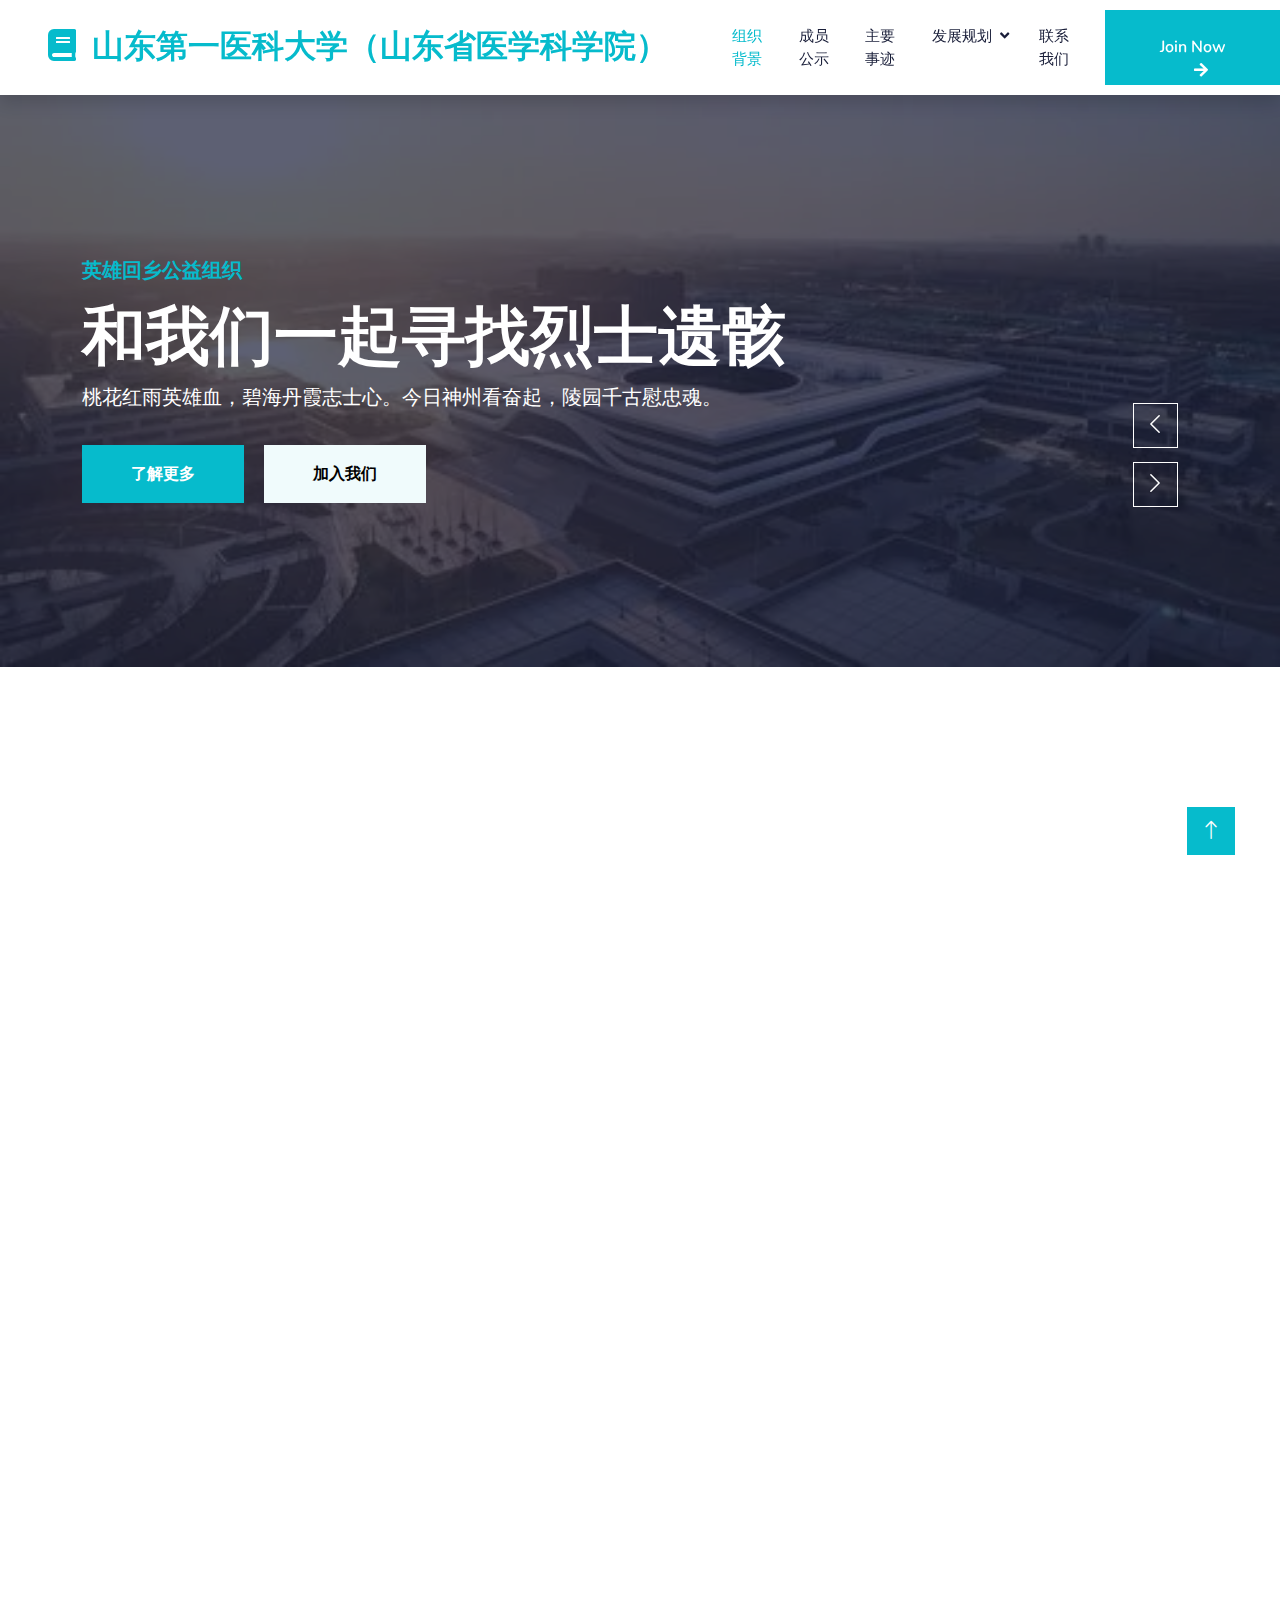
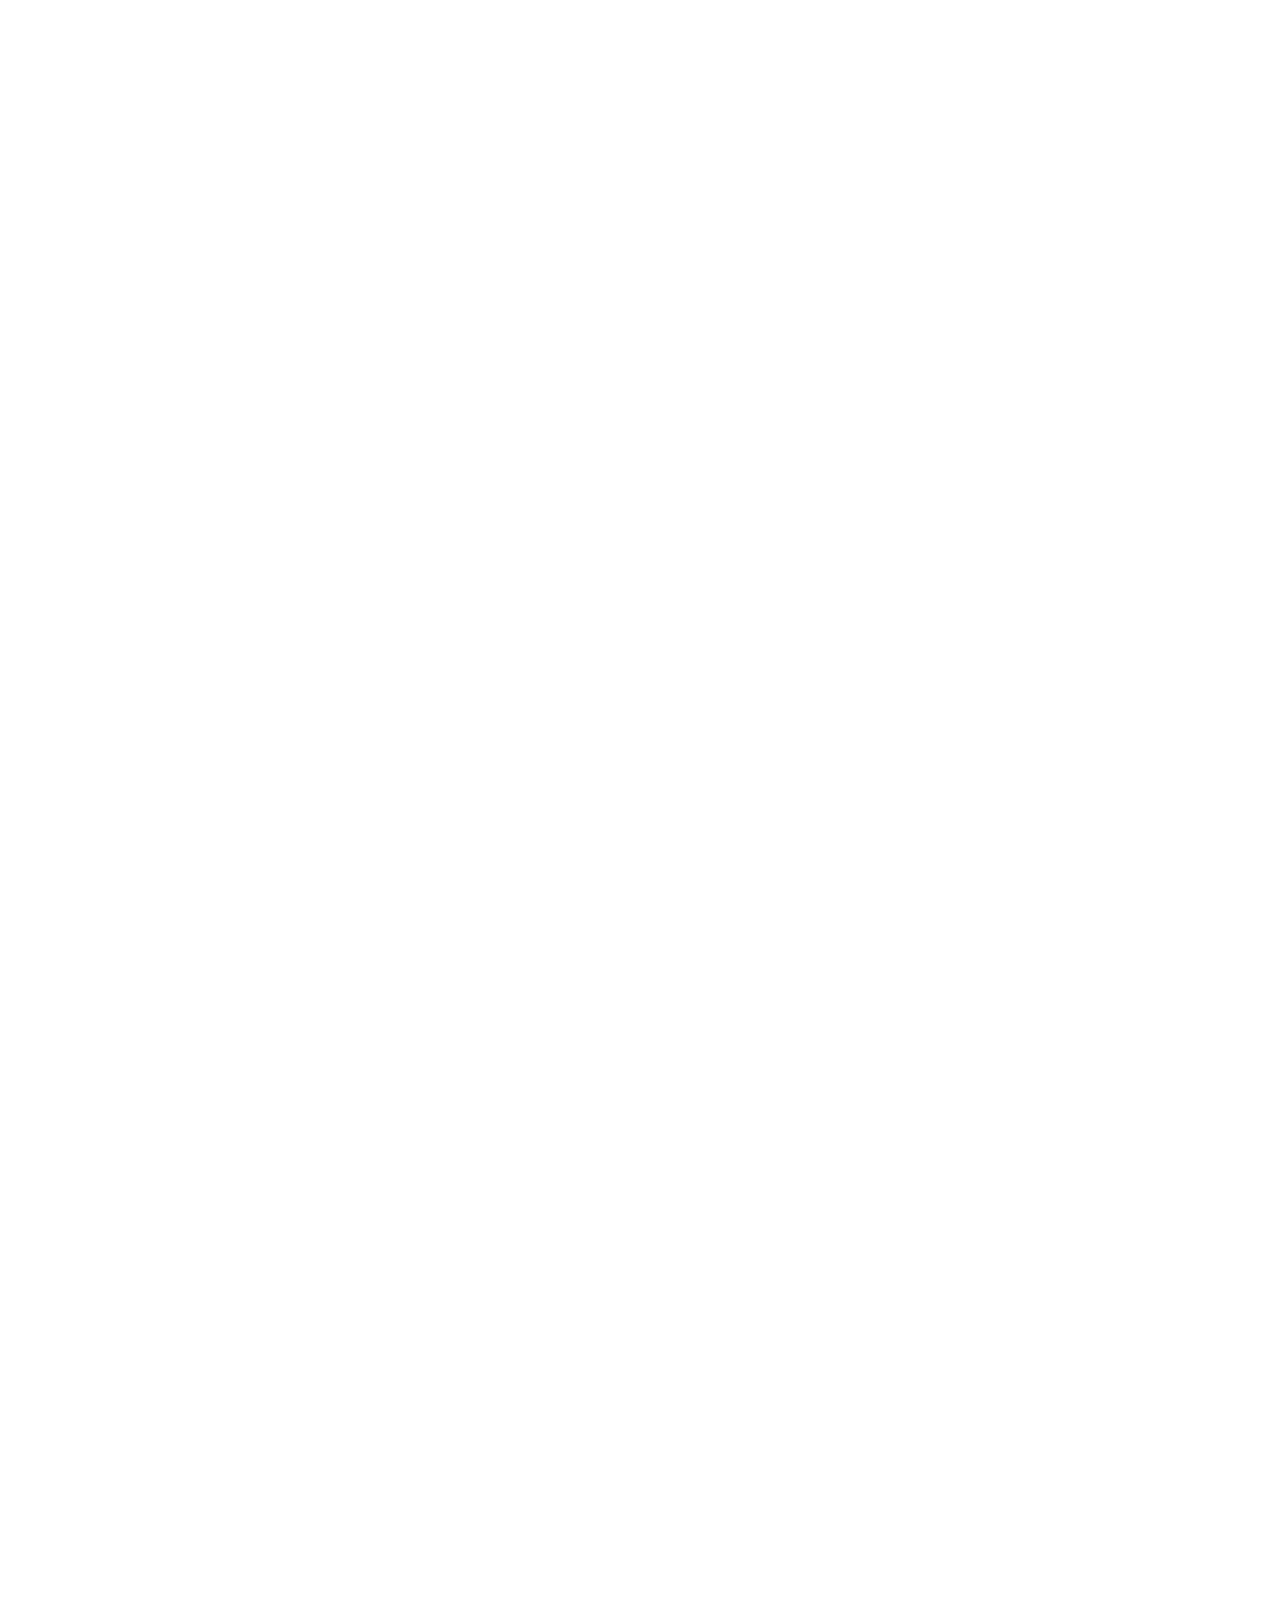
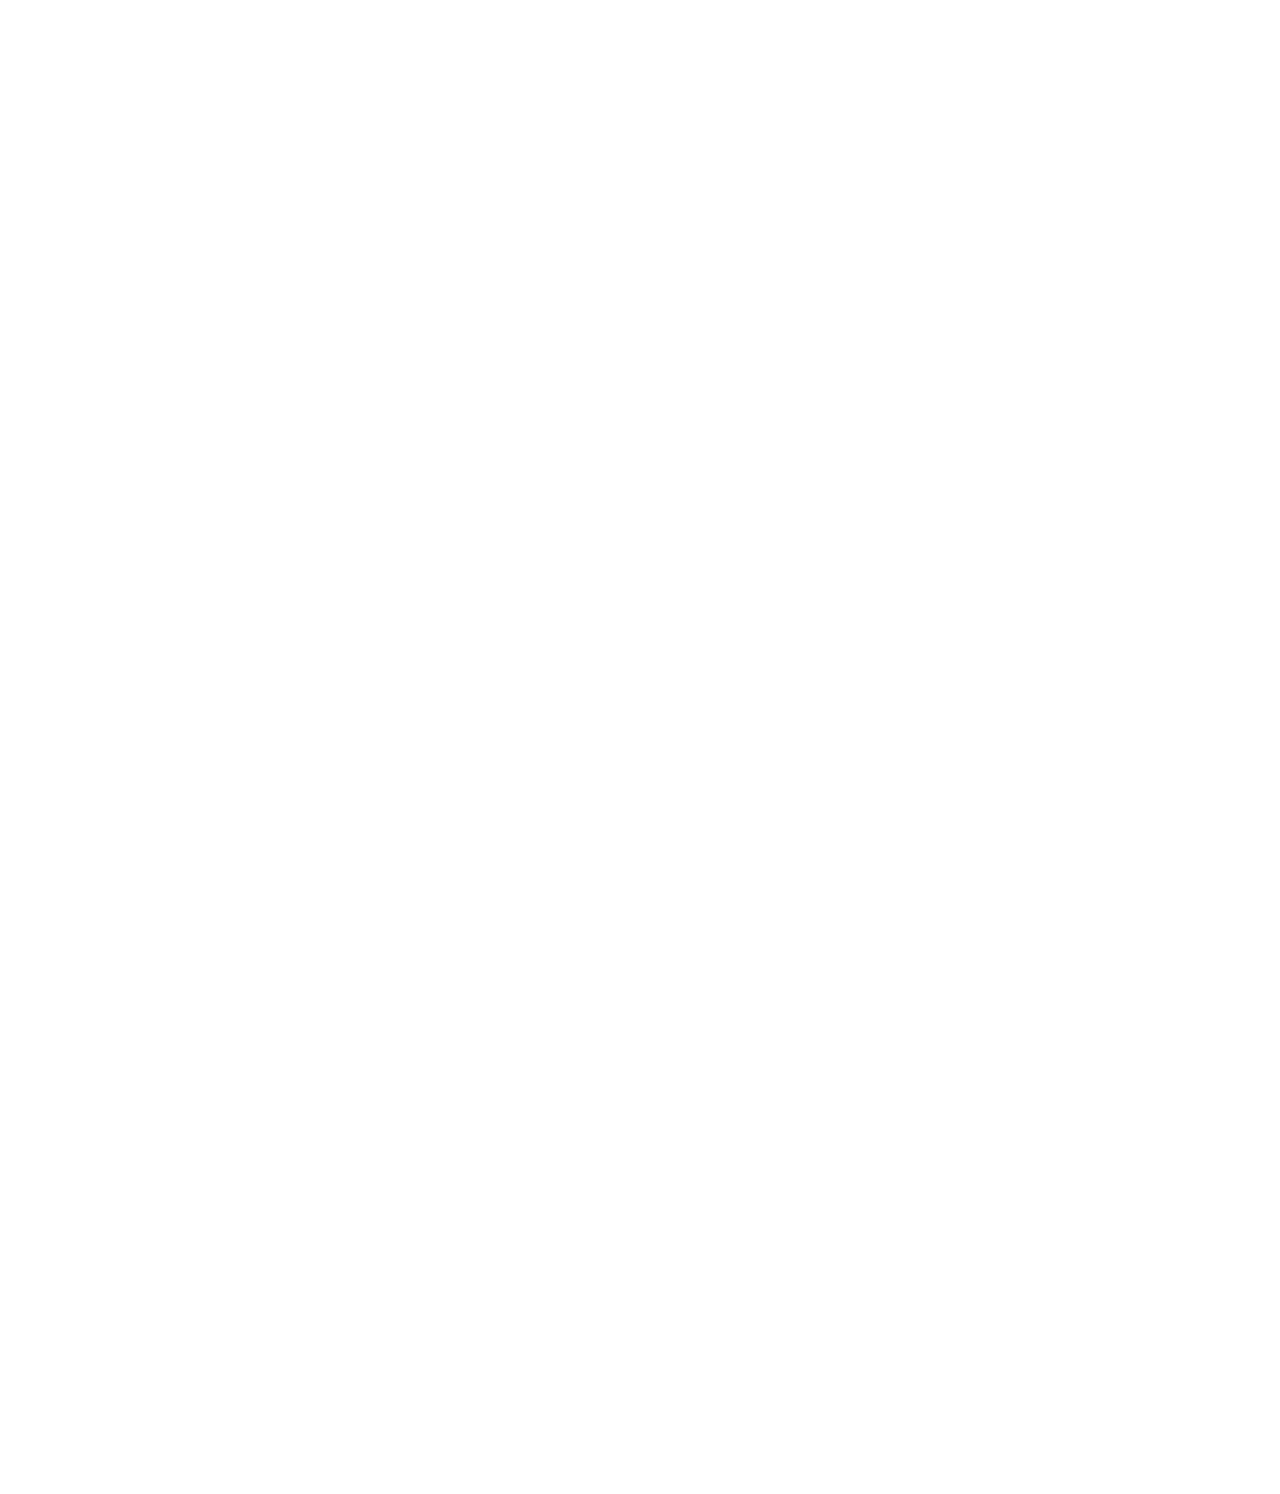
<file: index.html>
<!DOCTYPE html>
<html lang="en">
<head>
<meta charset="utf-8">
<title>eLEARNING - eLearning HTML Template</title>
<meta content="width=device-width, initial-scale=1.0" name="viewport">
<meta content="" name="keywords">
<meta content="" name="description">



<link rel="preconnect" href="https://fonts.googleapis.com/">
<link rel="preconnect" href="https://fonts.gstatic.com/" crossorigin="">
<link href="static/css/css2.css" rel="stylesheet">

<link href="static/css/all.min.css" rel="stylesheet">
<link href="static/css/bootstrap-icons.css" rel="stylesheet">

<link href="static/css/animate.min.css" rel="stylesheet">
<link href="static/css/owl.carousel.min.css" rel="stylesheet">

<link href="static/css/bootstrap.min.css" rel="stylesheet">

<link href="static/css/style.css" rel="stylesheet">
</head>
<body>

<div id="spinner" class="show bg-white position-fixed translate-middle w-100 vh-100 top-50 start-50 d-flex align-items-center justify-content-center">
<div class="spinner-border text-primary" style="width: 3rem; height: 3rem;" role="status">
<span class="sr-only">Loading...</span>
</div>
</div>


<nav class="navbar navbar-expand-lg bg-white navbar-light shadow sticky-top p-0">
<a href="index1.html" class="navbar-brand d-flex align-items-center px-4 px-lg-5">
<h2 class="m-0 text-primary"><i class="fa fa-book me-3"></i>山东第一医科大学（山东省医学科学院）</h2>
</a>
<button type="button" class="navbar-toggler me-4" data-bs-toggle="collapse" data-bs-target="#navbarCollapse">
<span class="navbar-toggler-icon"></span>
</button>
<div class="collapse navbar-collapse" id="navbarCollapse">
<div class="navbar-nav ms-auto p-4 p-lg-0">
<a href="index1.html" class="nav-item nav-link active">组织背景</a>
<a href="about.html" class="nav-item nav-link">成员公示</a>
<a href="courses.html" class="nav-item nav-link">主要事迹</a>
<div class="nav-item dropdown">
<a href="#" class="nav-link dropdown-toggle" data-bs-toggle="dropdown">发展规划</a>
<div class="dropdown-menu fade-down m-0">
<a href="team.html" class="dropdown-item">媒体交流</a>
<a href="testimonial.html" class="dropdown-item">校企合作</a>
<a href="404.html" class="dropdown-item">组织扩招</a>
</div>
</div>
<a href="contact.html" class="nav-item nav-link">联系我们</a>
</div>
<a href="" class="btn btn-primary py-4 px-lg-5 d-none d-lg-block">Join Now<i class="fa fa-arrow-right ms-3"></i></a>
</div>
</nav>


<div class="container-fluid p-0 mb-5">
<div class="owl-carousel header-carousel position-relative">
<div class="owl-carousel-item position-relative">
<img class="img-fluid" src="syy-img.webp" alt="">
<div class="position-absolute top-0 start-0 w-100 h-100 d-flex align-items-center" style="background: rgba(24, 29, 56, .7);">
<div class="container">
<div class="row justify-content-start">
<div class="col-sm-10 col-lg-8">
<h5 class="text-primary text-uppercase mb-3 animated slideInDown">英雄回乡公益组织</h5>
 <h1 class="display-3 text-white animated slideInDown">和我们一起寻找烈士遗骸</h1>
<p class="fs-5 text-white mb-4 pb-2">桃花红雨英雄血，碧海丹霞志士心。今日神州看奋起，陵园千古慰忠魂。</p>
<a href="" class="btn btn-primary py-md-3 px-md-5 me-3 animated slideInLeft">了解更多</a>
<a href="" class="btn btn-light py-md-3 px-md-5 animated slideInRight">加入我们</a>
</div>
</div>
</div>
</div>
</div>
<div class="owl-carousel-item position-relative">
<img class="img-fluid" src="static/picture/carousel-2.jpg" alt="">
<div class="position-absolute top-0 start-0 w-100 h-100 d-flex align-items-center" style="background: rgba(24, 29, 56, .7);">
<div class="container">
<div class="row justify-content-start">
<div class="col-sm-10 col-lg-8">
<h5 class="text-primary text-uppercase mb-3 animated slideInDown">英雄回乡公益组织</h5>
<h1 class="display-3 text-white animated slideInDown">和我们一起寻找烈士遗骸</h1>
<p class="fs-5 text-white mb-4 pb-2">桃花红雨英雄血，碧海丹霞志士心。今日神州看奋起，陵园千古慰忠魂。</p>
<a href="" class="btn btn-primary py-md-3 px-md-5 me-3 animated slideInLeft">了解更多</a>
<a href="" class="btn btn-light py-md-3 px-md-5 animated slideInRight">加入我们</a>
</div>
</div>
</div>
</div>
</div>
</div>
</div>


<div class="container-xxl py-5">
<div class="container">
<div class="row g-4">
<div class="col-lg-3 col-sm-6 wow fadeInUp" data-wow-delay="0.1s">
<div class="service-item text-center pt-3">
<div class="p-4">
<i class="fa fa-3x fa-graduation-cap text-primary mb-4"></i>
<h5 class="mb-3">主要工作</h5>
<p>组织目前的主要工作与相关技术介绍</p>
</div>
</div>
</div>
<div class="col-lg-3 col-sm-6 wow fadeInUp" data-wow-delay="0.3s">
<div class="service-item text-center pt-3">
<div class="p-4">
<i class="fa fa-3x fa-globe text-primary mb-4"></i>
<h5 class="mb-3">网络媒体</h5>
<p>组织官方公众号、博客、抖音</p>
</div>
</div>
</div>
<div class="col-lg-3 col-sm-6 wow fadeInUp" data-wow-delay="0.5s">
<div class="service-item text-center pt-3">
<div class="p-4">
<i class="fa fa-3x fa-home text-primary mb-4"></i>
<h5 class="mb-3">组织之家</h5>
<p>组织开展历程，以及既往事迹、领导小组公示</p>
</div>
</div>
</div>
<div class="col-lg-3 col-sm-6 wow fadeInUp" data-wow-delay="0.7s">
<div class="service-item text-center pt-3">
<div class="p-4">
<i class="fa fa-3x fa-book-open text-primary mb-4"></i>
 <h5 class="mb-3">相关资料</h5>
<p>组织内部学习与交流文献资料</p>
</div>
</div>
</div>
</div>
</div>
</div>


<div class="container-xxl py-5">
<div class="container">
<div class="row g-5">
<div class="col-lg-6 wow fadeInUp" data-wow-delay="0.1s" style="min-height: 400px;">
<div class="position-relative h-100">
<img class="img-fluid position-absolute w-100 h-100" src="static/picture/about.jpg" alt="" style="object-fit: cover;">
</div>
</div>
<div class="col-lg-6 wow fadeInUp" data-wow-delay="0.3s">
<h6 class="section-title bg-white text-start text-primary pe-3">About Us</h6>
<h1 class="mb-4">Welcome to eLEARNING</h1>
<p class="mb-4">Tempor erat elitr rebum at clita. Diam dolor diam ipsum sit. Aliqu diam amet diam et eos. Clita erat ipsum et lorem et sit.</p>
<p class="mb-4">Tempor erat elitr rebum at clita. Diam dolor diam ipsum sit. Aliqu diam amet diam et eos. Clita erat ipsum et lorem et sit, sed stet lorem sit clita duo justo magna dolore erat amet</p>
<div class="row gy-2 gx-4 mb-4">
<div class="col-sm-6">
<p class="mb-0"><i class="fa fa-arrow-right text-primary me-2"></i>Skilled Instructors</p>
</div>
<div class="col-sm-6">
<p class="mb-0"><i class="fa fa-arrow-right text-primary me-2"></i>Online Classes</p>
</div>
<div class="col-sm-6">
<p class="mb-0"><i class="fa fa-arrow-right text-primary me-2"></i>International Certificate</p>
</div>
<div class="col-sm-6">
<p class="mb-0"><i class="fa fa-arrow-right text-primary me-2"></i>Skilled Instructors</p>
</div>
<div class="col-sm-6">
<p class="mb-0"><i class="fa fa-arrow-right text-primary me-2"></i>Online Classes</p>
</div>
<div class="col-sm-6">
<p class="mb-0"><i class="fa fa-arrow-right text-primary me-2"></i>International Certificate</p>
</div>
</div>
<a class="btn btn-primary py-3 px-5 mt-2" href="">Read More</a>
</div>
</div>
</div>
</div>


<div class="container-xxl py-5 category">
<div class="container">
<div class="text-center wow fadeInUp" data-wow-delay="0.1s">
<h6 class="section-title bg-white text-center text-primary px-3">Categories</h6>
<h1 class="mb-5">Courses Categories</h1>
</div>
<div class="row g-3">
<div class="col-lg-7 col-md-6">
<div class="row g-3">
<div class="col-lg-12 col-md-12 wow zoomIn" data-wow-delay="0.1s">
<a class="position-relative d-block overflow-hidden" href="">
<img class="img-fluid" src="static/picture/cat-1.jpg" alt="">
<div class="bg-white text-center position-absolute bottom-0 end-0 py-2 px-3" style="margin: 1px;">
<h5 class="m-0">Web Design</h5>
<small class="text-primary">49 Courses</small>
</div>
</a>
</div>
<div class="col-lg-6 col-md-12 wow zoomIn" data-wow-delay="0.3s">
<a class="position-relative d-block overflow-hidden" href="">
<img class="img-fluid" src="static/picture/cat-2.jpg" alt="">
<div class="bg-white text-center position-absolute bottom-0 end-0 py-2 px-3" style="margin: 1px;">
<h5 class="m-0">Graphic Design</h5>
<small class="text-primary">49 Courses</small>
</div>
</a>
</div>
<div class="col-lg-6 col-md-12 wow zoomIn" data-wow-delay="0.5s">
<a class="position-relative d-block overflow-hidden" href="">
<img class="img-fluid" src="static/picture/cat-3.jpg" alt="">
<div class="bg-white text-center position-absolute bottom-0 end-0 py-2 px-3" style="margin: 1px;">
<h5 class="m-0">Video Editing</h5>
<small class="text-primary">49 Courses</small>
</div>
</a>
</div>
</div>
</div>
<div class="col-lg-5 col-md-6 wow zoomIn" data-wow-delay="0.7s" style="min-height: 350px;">
<a class="position-relative d-block h-100 overflow-hidden" href="">
<img class="img-fluid position-absolute w-100 h-100" src="static/picture/cat-4.jpg" alt="" style="object-fit: cover;">
<div class="bg-white text-center position-absolute bottom-0 end-0 py-2 px-3" style="margin:  1px;">
<h5 class="m-0">Online Marketing</h5>
<small class="text-primary">49 Courses</small>
</div>
</a>
</div>
</div>
</div>
</div>


<div class="container-xxl py-5">
<div class="container">
<div class="text-center wow fadeInUp" data-wow-delay="0.1s">
<h6 class="section-title bg-white text-center text-primary px-3">Courses</h6>
<h1 class="mb-5">Popular Courses</h1>
</div>
<div class="row g-4 justify-content-center">
<div class="col-lg-4 col-md-6 wow fadeInUp" data-wow-delay="0.1s">
<div class="course-item bg-light">
<div class="position-relative overflow-hidden">
<img class="img-fluid" src="static/picture/course-1.jpg" alt="">
<div class="w-100 d-flex justify-content-center position-absolute bottom-0 start-0 mb-4">
<a href="#" class="flex-shrink-0 btn btn-sm btn-primary px-3 border-end" style="border-radius: 30px 0 0 30px;">Read More</a>
<a href="#" class="flex-shrink-0 btn btn-sm btn-primary px-3" style="border-radius: 0 30px 30px 0;">Join Now</a>
</div>
</div>
<div class="text-center p-4 pb-0">
<h3 class="mb-0">$149.00</h3>
<div class="mb-3">
<small class="fa fa-star text-primary"></small>
<small class="fa fa-star text-primary"></small>
<small class="fa fa-star text-primary"></small>
<small class="fa fa-star text-primary"></small>
<small class="fa fa-star text-primary"></small>
<small>(123)</small>
</div>
<h5 class="mb-4">Web Design & Development Course for Beginners</h5>
</div>
<div class="d-flex border-top">
<small class="flex-fill text-center border-end py-2"><i class="fa fa-user-tie text-primary me-2"></i>John Doe</small>
<small class="flex-fill text-center border-end py-2"><i class="fa fa-clock text-primary me-2"></i>1.49 Hrs</small>
<small class="flex-fill text-center py-2"><i class="fa fa-user text-primary me-2"></i>30 Students</small>
</div>
</div>
</div>
<div class="col-lg-4 col-md-6 wow fadeInUp" data-wow-delay="0.3s">
<div class="course-item bg-light">
<div class="position-relative overflow-hidden">
<img class="img-fluid" src="static/picture/course-2.jpg" alt="">
<div class="w-100 d-flex justify-content-center position-absolute bottom-0 start-0 mb-4">
<a href="#" class="flex-shrink-0 btn btn-sm btn-primary px-3 border-end" style="border-radius: 30px 0 0 30px;">Read More</a>
<a href="#" class="flex-shrink-0 btn btn-sm btn-primary px-3" style="border-radius: 0 30px 30px 0;">Join Now</a>
</div>
</div>
<div class="text-center p-4 pb-0">
<h3 class="mb-0">$149.00</h3>
<div class="mb-3">
<small class="fa fa-star text-primary"></small>
<small class="fa fa-star text-primary"></small>
<small class="fa fa-star text-primary"></small>
<small class="fa fa-star text-primary"></small>
<small class="fa fa-star text-primary"></small>
<small>(123)</small>
</div>
<h5 class="mb-4">Web Design & Development Course for Beginners</h5>
</div>
<div class="d-flex border-top">
<small class="flex-fill text-center border-end py-2"><i class="fa fa-user-tie text-primary me-2"></i>John Doe</small>
<small class="flex-fill text-center border-end py-2"><i class="fa fa-clock text-primary me-2"></i>1.49 Hrs</small>
<small class="flex-fill text-center py-2"><i class="fa fa-user text-primary me-2"></i>30 Students</small>
</div>
</div>
</div>
<div class="col-lg-4 col-md-6 wow fadeInUp" data-wow-delay="0.5s">
<div class="course-item bg-light">
<div class="position-relative overflow-hidden">
<img class="img-fluid" src="static/picture/course-3.jpg" alt="">
<div class="w-100 d-flex justify-content-center position-absolute bottom-0 start-0 mb-4">
<a href="#" class="flex-shrink-0 btn btn-sm btn-primary px-3 border-end" style="border-radius: 30px 0 0 30px;">Read More</a>
<a href="#" class="flex-shrink-0 btn btn-sm btn-primary px-3" style="border-radius: 0 30px 30px 0;">Join Now</a>
</div>
</div>
<div class="text-center p-4 pb-0">
<h3 class="mb-0">$149.00</h3>
<div class="mb-3">
<small class="fa fa-star text-primary"></small>
<small class="fa fa-star text-primary"></small>
<small class="fa fa-star text-primary"></small>
<small class="fa fa-star text-primary"></small>
<small class="fa fa-star text-primary"></small>
<small>(123)</small>
</div>
<h5 class="mb-4">Web Design & Development Course for Beginners</h5>
</div>
<div class="d-flex border-top">
<small class="flex-fill text-center border-end py-2"><i class="fa fa-user-tie text-primary me-2"></i>John Doe</small>
<small class="flex-fill text-center border-end py-2"><i class="fa fa-clock text-primary me-2"></i>1.49 Hrs</small>
<small class="flex-fill text-center py-2"><i class="fa fa-user text-primary me-2"></i>30 Students</small>
</div>
</div>
</div>
</div>
</div>
</div>


<div class="container-xxl py-5">
<div class="container">
<div class="text-center wow fadeInUp" data-wow-delay="0.1s">
<h6 class="section-title bg-white text-center text-primary px-3">Instructors</h6>
<h1 class="mb-5">Expert Instructors</h1>
</div>
<div class="row g-4">
<div class="col-lg-3 col-md-6 wow fadeInUp" data-wow-delay="0.1s">
<div class="team-item bg-light">
<div class="overflow-hidden">
<img class="img-fluid" src="static/picture/team-1.jpg" alt="">
</div>
<div class="position-relative d-flex justify-content-center" style="margin-top: -23px;">
<div class="bg-light d-flex justify-content-center pt-2 px-1">
<a class="btn btn-sm-square btn-primary mx-1" href=""><i class="fab fa-facebook-f"></i></a>
<a class="btn btn-sm-square btn-primary mx-1" href=""><i class="fab fa-twitter"></i></a>
<a class="btn btn-sm-square btn-primary mx-1" href=""><i class="fab fa-instagram"></i></a>
</div>
</div>
<div class="text-center p-4">
<h5 class="mb-0">Instructor Name</h5>
<small>Designation</small>
</div>
</div>
</div>
<div class="col-lg-3 col-md-6 wow fadeInUp" data-wow-delay="0.3s">
<div class="team-item bg-light">
<div class="overflow-hidden">
<img class="img-fluid" src="static/picture/team-2.jpg" alt="">
</div>
<div class="position-relative d-flex justify-content-center" style="margin-top: -23px;">
<div class="bg-light d-flex justify-content-center pt-2 px-1">
<a class="btn btn-sm-square btn-primary mx-1" href=""><i class="fab fa-facebook-f"></i></a>
<a class="btn btn-sm-square btn-primary mx-1" href=""><i class="fab fa-twitter"></i></a>
<a class="btn btn-sm-square btn-primary mx-1" href=""><i class="fab fa-instagram"></i></a>
</div>
</div>
<div class="text-center p-4">
<h5 class="mb-0">Instructor Name</h5>
<small>Designation</small>
</div>
</div>
</div>
<div class="col-lg-3 col-md-6 wow fadeInUp" data-wow-delay="0.5s">
<div class="team-item bg-light">
<div class="overflow-hidden">
<img class="img-fluid" src="static/picture/team-3.jpg" alt="">
</div>
<div class="position-relative d-flex justify-content-center" style="margin-top: -23px;">
<div class="bg-light d-flex justify-content-center pt-2 px-1">
<a class="btn btn-sm-square btn-primary mx-1" href=""><i class="fab fa-facebook-f"></i></a>
<a class="btn btn-sm-square btn-primary mx-1" href=""><i class="fab fa-twitter"></i></a>
<a class="btn btn-sm-square btn-primary mx-1" href=""><i class="fab fa-instagram"></i></a>
</div>
</div>
<div class="text-center p-4">
<h5 class="mb-0">Instructor Name</h5>
<small>Designation</small>
</div>
</div>
</div>
<div class="col-lg-3 col-md-6 wow fadeInUp" data-wow-delay="0.7s">
<div class="team-item bg-light">
<div class="overflow-hidden">
<img class="img-fluid" src="static/picture/team-4.jpg" alt="">
</div>
<div class="position-relative d-flex justify-content-center" style="margin-top: -23px;">
<div class="bg-light d-flex justify-content-center pt-2 px-1">
<a class="btn btn-sm-square btn-primary mx-1" href=""><i class="fab fa-facebook-f"></i></a>
<a class="btn btn-sm-square btn-primary mx-1" href=""><i class="fab fa-twitter"></i></a>
<a class="btn btn-sm-square btn-primary mx-1" href=""><i class="fab fa-instagram"></i></a>
</div>
</div>
<div class="text-center p-4">
<h5 class="mb-0">Instructor Name</h5>
<small>Designation</small>
</div>
</div>
</div>
</div>
</div>
</div>


<div class="container-xxl py-5 wow fadeInUp" data-wow-delay="0.1s">
<div class="container">
<div class="text-center">
<h6 class="section-title bg-white text-center text-primary px-3">Testimonial</h6>
<h1 class="mb-5">Our Students Say!</h1>
</div>
<div class="owl-carousel testimonial-carousel position-relative">
<div class="testimonial-item text-center">
<img class="border rounded-circle p-2 mx-auto mb-3" src="static/picture/testimonial-1.jpg" style="width: 80px; height: 80px;">
<h5 class="mb-0">Client Name</h5>
<p>Profession</p>
<div class="testimonial-text bg-light text-center p-4">
<p class="mb-0">Tempor erat elitr rebum at clita. Diam dolor diam ipsum sit diam amet diam et eos. Clita erat ipsum et lorem et sit.</p>
</div>
</div>
<div class="testimonial-item text-center">
<img class="border rounded-circle p-2 mx-auto mb-3" src="static/picture/testimonial-2.jpg" style="width: 80px; height: 80px;">
<h5 class="mb-0">Client Name</h5>
<p>Profession</p>
<div class="testimonial-text bg-light text-center p-4">
<p class="mb-0">Tempor erat elitr rebum at clita. Diam dolor diam ipsum sit diam amet diam et eos. Clita erat ipsum et lorem et sit.</p>
</div>
</div>
<div class="testimonial-item text-center">
<img class="border rounded-circle p-2 mx-auto mb-3" src="static/picture/testimonial-3.jpg" style="width: 80px; height: 80px;">
<h5 class="mb-0">Client Name</h5>
<p>Profession</p>
<div class="testimonial-text bg-light text-center p-4">
<p class="mb-0">Tempor erat elitr rebum at clita. Diam dolor diam ipsum sit diam amet diam et eos. Clita erat ipsum et lorem et sit.</p>
</div>
</div>
<div class="testimonial-item text-center">
<img class="border rounded-circle p-2 mx-auto mb-3" src="static/picture/testimonial-4.jpg" style="width: 80px; height: 80px;">
<h5 class="mb-0">Client Name</h5>
<p>Profession</p>
<div class="testimonial-text bg-light text-center p-4">
<p class="mb-0">Tempor erat elitr rebum at clita. Diam dolor diam ipsum sit diam amet diam et eos. Clita erat ipsum et lorem et sit.</p>
</div>
</div>
</div>
</div>
</div>


<div class="container-fluid bg-dark text-light footer pt-5 mt-5 wow fadeIn" data-wow-delay="0.1s">
<div class="container py-5">
<div class="row g-5">
<div class="col-lg-3 col-md-6">
<h4 class="text-white mb-3">Quick Link</h4>
<a class="btn btn-link" href="">About Us</a>
<a class="btn btn-link" href="">Contact Us</a>
<a class="btn btn-link" href="">Privacy Policy</a>
<a class="btn btn-link" href="">Terms & Condition</a>
<a class="btn btn-link" href="">FAQs & Help</a>
</div>
<div class="col-lg-3 col-md-6">
<h4 class="text-white mb-3">Contact</h4>
<p class="mb-2"><i class="fa fa-map-marker-alt me-3"></i>123 Street, New York, USA</p>
<p class="mb-2"><i class="fa fa-phone-alt me-3"></i>+012 345 67890</p>
<p class="mb-2"><i class="fa fa-envelope me-3"></i><a href="email-protection.html" class="__cf_email__" data-cfemail="4f262129200f2a372e223f232a612c2022">[email&#160;protected]</a></p>
<div class="d-flex pt-2">
<a class="btn btn-outline-light btn-social" href=""><i class="fab fa-twitter"></i></a>
<a class="btn btn-outline-light btn-social" href=""><i class="fab fa-facebook-f"></i></a>
<a class="btn btn-outline-light btn-social" href=""><i class="fab fa-youtube"></i></a>
<a class="btn btn-outline-light btn-social" href=""><i class="fab fa-linkedin-in"></i></a>
</div>
</div>
<div class="col-lg-3 col-md-6">
<h4 class="text-white mb-3">Gallery</h4>
<div class="row g-2 pt-2">
<div class="col-4">
<img class="img-fluid bg-light p-1" src="static/picture/course-1.jpg" alt="">
</div>
<div class="col-4">
<img class="img-fluid bg-light p-1" src="static/picture/course-2.jpg" alt="">
</div>
<div class="col-4">
<img class="img-fluid bg-light p-1" src="static/picture/course-3.jpg" alt="">
</div>
<div class="col-4">
<img class="img-fluid bg-light p-1" src="static/picture/course-2.jpg" alt="">
</div>
<div class="col-4">
<img class="img-fluid bg-light p-1" src="static/picture/course-3.jpg" alt="">
</div>
<div class="col-4">
<img class="img-fluid bg-light p-1" src="static/picture/course-1.jpg" alt="">
</div>
</div>
</div>
<div class="col-lg-3 col-md-6">
<h4 class="text-white mb-3">Newsletter</h4>
<p>Dolor amet sit justo amet elitr clita ipsum elitr est.</p>
<div class="position-relative mx-auto" style="max-width: 400px;">
<input class="form-control border-0 w-100 py-3 ps-4 pe-5" type="text" placeholder="Your email">
<button type="button" class="btn btn-primary py-2 position-absolute top-0 end-0 mt-2 me-2">SignUp</button>
</div>
</div>
</div>
</div>
<div class="container">
<div class="copyright">
<div class="row">
<div class="col-md-6 text-center text-md-start mb-3 mb-md-0">
Copyright &copy; 2022.Company name All rights reserved.<a target="_blank" href="https://sc.chinaz.com/moban/">&#x7F51;&#x9875;&#x6A21;&#x677F;</a>


</div>
<div class="col-md-6 text-center text-md-end">
<div class="footer-menu">
<a href="">Home</a>
<a href="">Cookies</a>
<a href="">Help</a>
<a href="">FQAs</a>
</div>
</div>
</div>
</div>
</div>
</div>


<a href="#" class="btn btn-lg btn-primary btn-lg-square back-to-top"><i class="bi bi-arrow-up"></i></a>

<script data-cfasync="false" src="static/js/email-decode.min.js"></script><script src="static/js/jquery-3.4.1.min.js" type="91d36976007e36a9a876ea3a-text/javascript"></script>
<script src="static/js/bootstrap.bundle.min.js" type="91d36976007e36a9a876ea3a-text/javascript"></script>
<script src="static/js/wow.min.js" type="91d36976007e36a9a876ea3a-text/javascript"></script>
<script src="static/js/easing.min.js" type="91d36976007e36a9a876ea3a-text/javascript"></script>
<script src="static/js/waypoints.min.js" type="91d36976007e36a9a876ea3a-text/javascript"></script>
<script src="static/js/owl.carousel.min.js" type="91d36976007e36a9a876ea3a-text/javascript"></script>

<script src="static/js/main.js" type="91d36976007e36a9a876ea3a-text/javascript"></script>
<script src="static/js/rocket-loader.min.js" data-cf-settings="91d36976007e36a9a876ea3a-|49" defer=""></script></body>
</html>
</file>
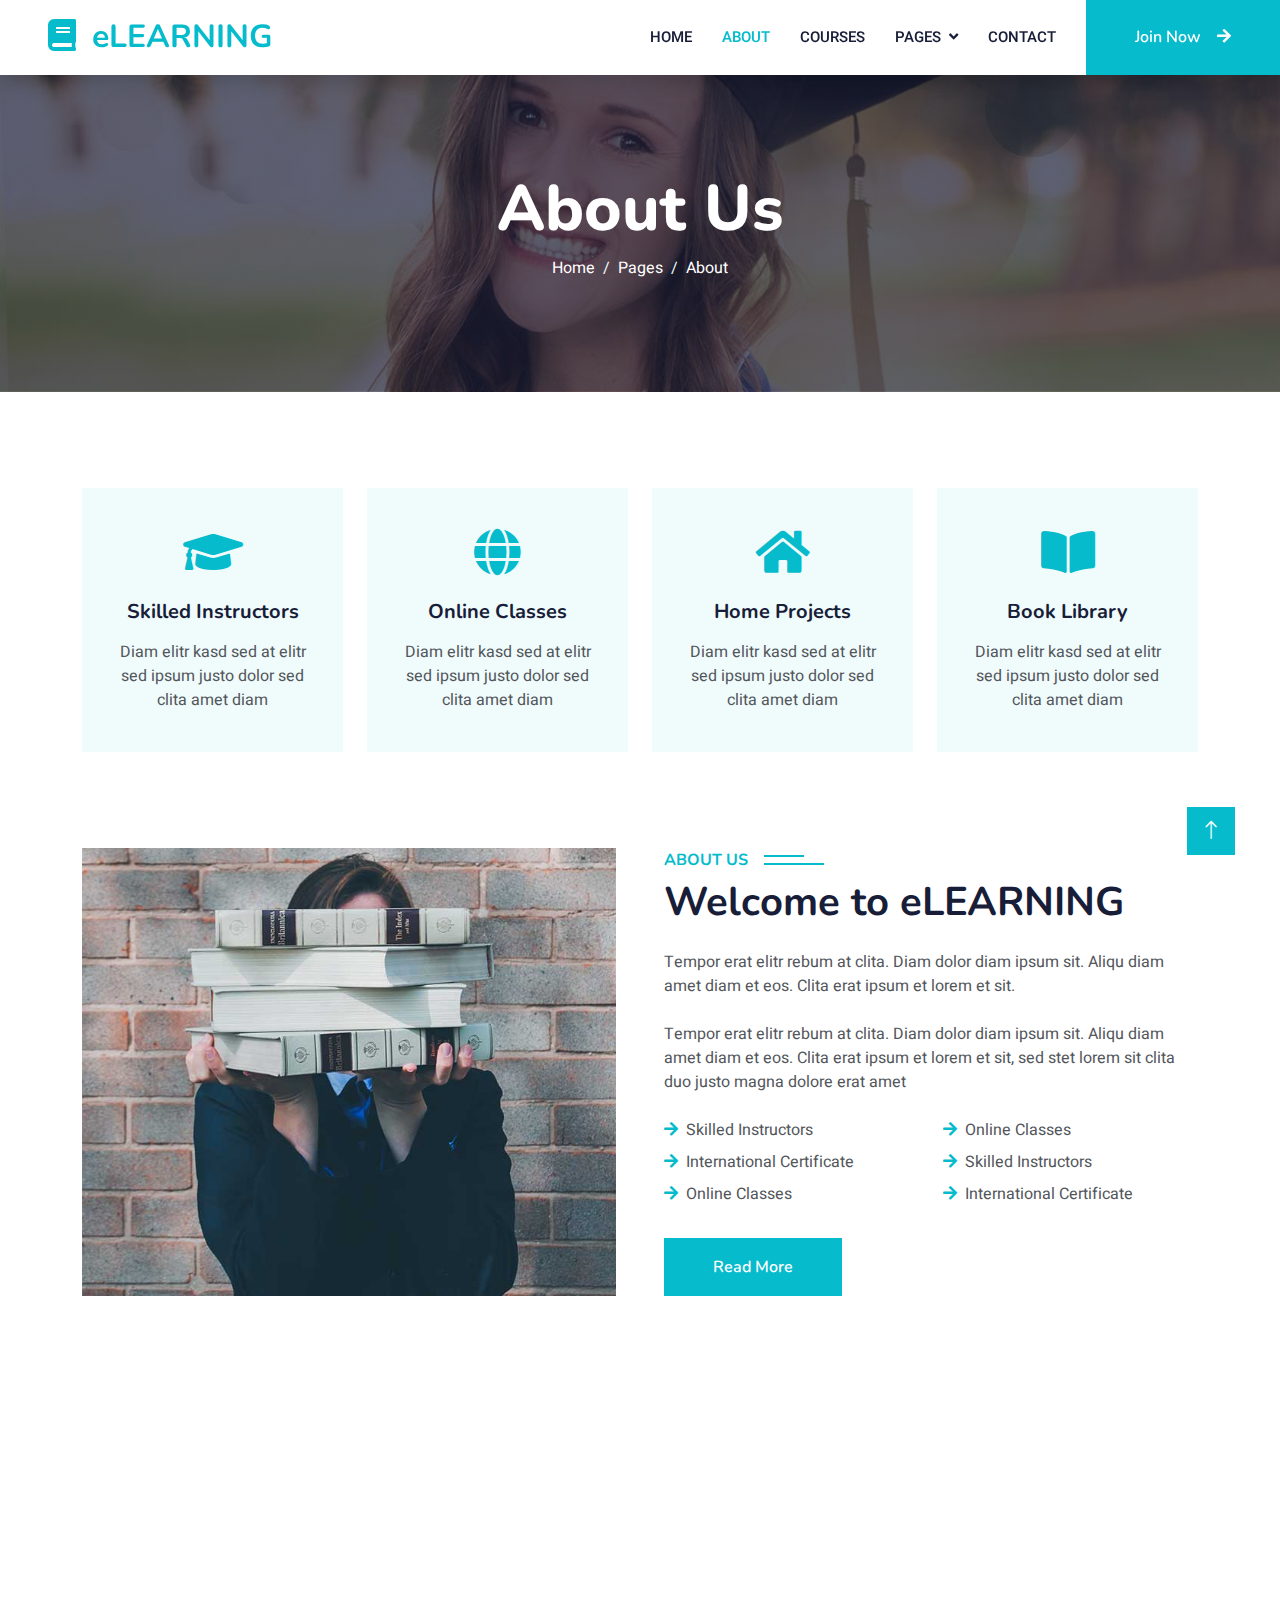
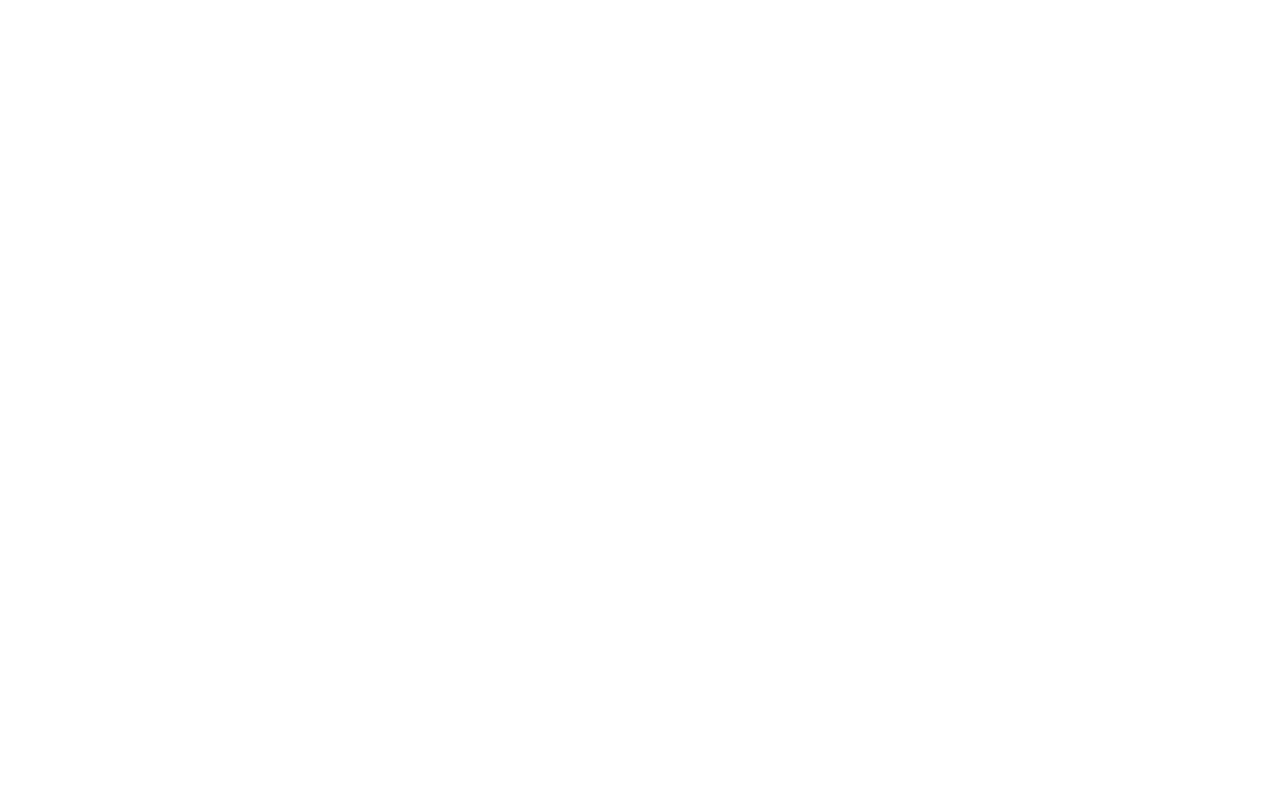
<file: about.html>
<!DOCTYPE html>
<html lang="en">
<head>
<meta charset="utf-8">
<title>eLEARNING - eLearning HTML Template</title>
<meta content="width=device-width, initial-scale=1.0" name="viewport">
<meta content="" name="keywords">
<meta content="" name="description">



<link rel="preconnect" href="https://fonts.googleapis.com/">
<link rel="preconnect" href="https://fonts.gstatic.com/" crossorigin="">
<link href="static/css/css2.css" rel="stylesheet">

<link href="static/css/all.min.css" rel="stylesheet">
<link href="static/css/bootstrap-icons.css" rel="stylesheet">

<link href="static/css/animate.min.css" rel="stylesheet">
<link href="static/css/owl.carousel.min.css" rel="stylesheet">

<link href="static/css/bootstrap.min.css" rel="stylesheet">

<link href="static/css/style.css" rel="stylesheet">
</head>
<body>

<div id="spinner" class="show bg-white position-fixed translate-middle w-100 vh-100 top-50 start-50 d-flex align-items-center justify-content-center">
<div class="spinner-border text-primary" style="width: 3rem; height: 3rem;" role="status">
<span class="sr-only">Loading...</span>
</div>
</div>


<nav class="navbar navbar-expand-lg bg-white navbar-light shadow sticky-top p-0">
<a href="index1.html" class="navbar-brand d-flex align-items-center px-4 px-lg-5">
<h2 class="m-0 text-primary"><i class="fa fa-book me-3"></i>eLEARNING</h2>
</a>
<button type="button" class="navbar-toggler me-4" data-bs-toggle="collapse" data-bs-target="#navbarCollapse">
<span class="navbar-toggler-icon"></span>
</button>
<div class="collapse navbar-collapse" id="navbarCollapse">
<div class="navbar-nav ms-auto p-4 p-lg-0">
<a href="index1.html" class="nav-item nav-link">Home</a>
<a href="" class="nav-item nav-link active">About</a>
<a href="courses.html" class="nav-item nav-link">Courses</a>
<div class="nav-item dropdown">
<a href="#" class="nav-link dropdown-toggle" data-bs-toggle="dropdown">Pages</a>
<div class="dropdown-menu fade-down m-0">
<a href="team.html" class="dropdown-item">Our Team</a>
<a href="testimonial.html" class="dropdown-item">Testimonial</a>
<a href="404.html" class="dropdown-item">404 Page</a>
</div>
</div>
<a href="contact.html" class="nav-item nav-link">Contact</a>
</div>
<a href="" class="btn btn-primary py-4 px-lg-5 d-none d-lg-block">Join Now<i class="fa fa-arrow-right ms-3"></i></a>
</div>
</nav>


<div class="container-fluid bg-primary py-5 mb-5 page-header">
<div class="container py-5">
<div class="row justify-content-center">
<div class="col-lg-10 text-center">
<h1 class="display-3 text-white animated slideInDown">About Us</h1>
<nav aria-label="breadcrumb">
<ol class="breadcrumb justify-content-center">
<li class="breadcrumb-item"><a class="text-white" href="#">Home</a></li>
<li class="breadcrumb-item"><a class="text-white" href="#">Pages</a></li>
<li class="breadcrumb-item text-white active" aria-current="page">About</li>
</ol>
</nav>
</div>
</div>
</div>
</div>


<div class="container-xxl py-5">
<div class="container">
<div class="row g-4">
<div class="col-lg-3 col-sm-6 wow fadeInUp" data-wow-delay="0.1s">
<div class="service-item text-center pt-3">
<div class="p-4">
<i class="fa fa-3x fa-graduation-cap text-primary mb-4"></i>
<h5 class="mb-3">Skilled Instructors</h5>
<p>Diam elitr kasd sed at elitr sed ipsum justo dolor sed clita amet diam</p>
</div>
</div>
</div>
<div class="col-lg-3 col-sm-6 wow fadeInUp" data-wow-delay="0.3s">
<div class="service-item text-center pt-3">
<div class="p-4">
<i class="fa fa-3x fa-globe text-primary mb-4"></i>
<h5 class="mb-3">Online Classes</h5>
<p>Diam elitr kasd sed at elitr sed ipsum justo dolor sed clita amet diam</p>
</div>
</div>
</div>
<div class="col-lg-3 col-sm-6 wow fadeInUp" data-wow-delay="0.5s">
<div class="service-item text-center pt-3">
<div class="p-4">
<i class="fa fa-3x fa-home text-primary mb-4"></i>
<h5 class="mb-3">Home Projects</h5>
<p>Diam elitr kasd sed at elitr sed ipsum justo dolor sed clita amet diam</p>
</div>
</div>
</div>
<div class="col-lg-3 col-sm-6 wow fadeInUp" data-wow-delay="0.7s">
<div class="service-item text-center pt-3">
<div class="p-4">
<i class="fa fa-3x fa-book-open text-primary mb-4"></i>
<h5 class="mb-3">Book Library</h5>
<p>Diam elitr kasd sed at elitr sed ipsum justo dolor sed clita amet diam</p>
</div>
</div>
</div>
</div>
</div>
</div>


<div class="container-xxl py-5">
<div class="container">
<div class="row g-5">
<div class="col-lg-6 wow fadeInUp" data-wow-delay="0.1s" style="min-height: 400px;">
<div class="position-relative h-100">
<img class="img-fluid position-absolute w-100 h-100" src="static/picture/about.jpg" alt="" style="object-fit: cover;">
</div>
</div>
<div class="col-lg-6 wow fadeInUp" data-wow-delay="0.3s">
<h6 class="section-title bg-white text-start text-primary pe-3">About Us</h6>
<h1 class="mb-4">Welcome to eLEARNING</h1>
<p class="mb-4">Tempor erat elitr rebum at clita. Diam dolor diam ipsum sit. Aliqu diam amet diam et eos. Clita erat ipsum et lorem et sit.</p>
<p class="mb-4">Tempor erat elitr rebum at clita. Diam dolor diam ipsum sit. Aliqu diam amet diam et eos. Clita erat ipsum et lorem et sit, sed stet lorem sit clita duo justo magna dolore erat amet</p>
<div class="row gy-2 gx-4 mb-4">
<div class="col-sm-6">
<p class="mb-0"><i class="fa fa-arrow-right text-primary me-2"></i>Skilled Instructors</p>
</div>
<div class="col-sm-6">
<p class="mb-0"><i class="fa fa-arrow-right text-primary me-2"></i>Online Classes</p>
</div>
<div class="col-sm-6">
<p class="mb-0"><i class="fa fa-arrow-right text-primary me-2"></i>International Certificate</p>
</div>
<div class="col-sm-6">
<p class="mb-0"><i class="fa fa-arrow-right text-primary me-2"></i>Skilled Instructors</p>
</div>
<div class="col-sm-6">
<p class="mb-0"><i class="fa fa-arrow-right text-primary me-2"></i>Online Classes</p>
</div>
<div class="col-sm-6">
<p class="mb-0"><i class="fa fa-arrow-right text-primary me-2"></i>International Certificate</p>
</div>
</div>
<a class="btn btn-primary py-3 px-5 mt-2" href="">Read More</a>
</div>
</div>
</div>
</div>


<div class="container-xxl py-5">
<div class="container">
<div class="text-center wow fadeInUp" data-wow-delay="0.1s">
<h6 class="section-title bg-white text-center text-primary px-3">Instructors</h6>
<h1 class="mb-5">Expert Instructors</h1>
</div>
<div class="row g-4">
<div class="col-lg-3 col-md-6 wow fadeInUp" data-wow-delay="0.1s">
<div class="team-item bg-light">
<div class="overflow-hidden">
<img class="img-fluid" src="static/picture/team-1.jpg" alt="">
</div>
<div class="position-relative d-flex justify-content-center" style="margin-top: -23px;">
<div class="bg-light d-flex justify-content-center pt-2 px-1">
<a class="btn btn-sm-square btn-primary mx-1" href=""><i class="fab fa-facebook-f"></i></a>
<a class="btn btn-sm-square btn-primary mx-1" href=""><i class="fab fa-twitter"></i></a>
<a class="btn btn-sm-square btn-primary mx-1" href=""><i class="fab fa-instagram"></i></a>
</div>
</div>
<div class="text-center p-4">
<h5 class="mb-0">Instructor Name</h5>
<small>Designation</small>
</div>
</div>
</div>
<div class="col-lg-3 col-md-6 wow fadeInUp" data-wow-delay="0.3s">
<div class="team-item bg-light">
<div class="overflow-hidden">
<img class="img-fluid" src="static/picture/team-2.jpg" alt="">
</div>
<div class="position-relative d-flex justify-content-center" style="margin-top: -23px;">
<div class="bg-light d-flex justify-content-center pt-2 px-1">
<a class="btn btn-sm-square btn-primary mx-1" href=""><i class="fab fa-facebook-f"></i></a>
<a class="btn btn-sm-square btn-primary mx-1" href=""><i class="fab fa-twitter"></i></a>
<a class="btn btn-sm-square btn-primary mx-1" href=""><i class="fab fa-instagram"></i></a>
</div>
</div>
<div class="text-center p-4">
<h5 class="mb-0">Instructor Name</h5>
<small>Designation</small>
</div>
</div>
</div>
<div class="col-lg-3 col-md-6 wow fadeInUp" data-wow-delay="0.5s">
<div class="team-item bg-light">
<div class="overflow-hidden">
<img class="img-fluid" src="static/picture/team-3.jpg" alt="">
</div>
<div class="position-relative d-flex justify-content-center" style="margin-top: -23px;">
<div class="bg-light d-flex justify-content-center pt-2 px-1">
<a class="btn btn-sm-square btn-primary mx-1" href=""><i class="fab fa-facebook-f"></i></a>
<a class="btn btn-sm-square btn-primary mx-1" href=""><i class="fab fa-twitter"></i></a>
<a class="btn btn-sm-square btn-primary mx-1" href=""><i class="fab fa-instagram"></i></a>
</div>
</div>
<div class="text-center p-4">
<h5 class="mb-0">Instructor Name</h5>
<small>Designation</small>
</div>
</div>
</div>
<div class="col-lg-3 col-md-6 wow fadeInUp" data-wow-delay="0.7s">
<div class="team-item bg-light">
<div class="overflow-hidden">
<img class="img-fluid" src="static/picture/team-4.jpg" alt="">
</div>
<div class="position-relative d-flex justify-content-center" style="margin-top: -23px;">
<div class="bg-light d-flex justify-content-center pt-2 px-1">
<a class="btn btn-sm-square btn-primary mx-1" href=""><i class="fab fa-facebook-f"></i></a>
<a class="btn btn-sm-square btn-primary mx-1" href=""><i class="fab fa-twitter"></i></a>
<a class="btn btn-sm-square btn-primary mx-1" href=""><i class="fab fa-instagram"></i></a>
</div>
</div>
<div class="text-center p-4">
<h5 class="mb-0">Instructor Name</h5>
<small>Designation</small>
</div>
</div>
</div>
</div>
</div>
</div>


<div class="container-fluid bg-dark text-light footer pt-5 mt-5 wow fadeIn" data-wow-delay="0.1s">
<div class="container py-5">
<div class="row g-5">
<div class="col-lg-3 col-md-6">
<h4 class="text-white mb-3">Quick Link</h4>
<a class="btn btn-link" href="">About Us</a>
<a class="btn btn-link" href="">Contact Us</a>
<a class="btn btn-link" href="">Privacy Policy</a>
<a class="btn btn-link" href="">Terms & Condition</a>
<a class="btn btn-link" href="">FAQs & Help</a>
</div>
<div class="col-lg-3 col-md-6">
<h4 class="text-white mb-3">Contact</h4>
<p class="mb-2"><i class="fa fa-map-marker-alt me-3"></i>123 Street, New York, USA</p>
<p class="mb-2"><i class="fa fa-phone-alt me-3"></i>+012 345 67890</p>
<p class="mb-2"><i class="fa fa-envelope me-3"></i><a href="email-protection.html" class="__cf_email__" data-cfemail="422b2c242d02273a232f322e276c212d2f">[email&#160;protected]</a></p>
<div class="d-flex pt-2">
<a class="btn btn-outline-light btn-social" href=""><i class="fab fa-twitter"></i></a>
<a class="btn btn-outline-light btn-social" href=""><i class="fab fa-facebook-f"></i></a>
<a class="btn btn-outline-light btn-social" href=""><i class="fab fa-youtube"></i></a>
<a class="btn btn-outline-light btn-social" href=""><i class="fab fa-linkedin-in"></i></a>
</div>
</div>
<div class="col-lg-3 col-md-6">
<h4 class="text-white mb-3">Gallery</h4>
<div class="row g-2 pt-2">
<div class="col-4">
<img class="img-fluid bg-light p-1" src="static/picture/course-1.jpg" alt="">
</div>
<div class="col-4">
<img class="img-fluid bg-light p-1" src="static/picture/course-2.jpg" alt="">
</div>
<div class="col-4">
<img class="img-fluid bg-light p-1" src="static/picture/course-3.jpg" alt="">
</div>
<div class="col-4">
<img class="img-fluid bg-light p-1" src="static/picture/course-2.jpg" alt="">
</div>
<div class="col-4">
<img class="img-fluid bg-light p-1" src="static/picture/course-3.jpg" alt="">
</div>
<div class="col-4">
<img class="img-fluid bg-light p-1" src="static/picture/course-1.jpg" alt="">
</div>
</div>
</div>
<div class="col-lg-3 col-md-6">
<h4 class="text-white mb-3">Newsletter</h4>
<p>Dolor amet sit justo amet elitr clita ipsum elitr est.</p>
<div class="position-relative mx-auto" style="max-width: 400px;">
<input class="form-control border-0 w-100 py-3 ps-4 pe-5" type="text" placeholder="Your email">
<button type="button" class="btn btn-primary py-2 position-absolute top-0 end-0 mt-2 me-2">SignUp</button>
</div>
</div>
</div>
</div>
<div class="container">
<div class="copyright">
<div class="row">
<div class="col-md-6 text-center text-md-start mb-3 mb-md-0">
Copyright &copy; 2022.Company name All rights reserved.<a target="_blank" href="https://sc.chinaz.com/moban/">&#x7F51;&#x9875;&#x6A21;&#x677F;</a>


</div>
<div class="col-md-6 text-center text-md-end">
<div class="footer-menu">
<a href="">Home</a>
<a href="">Cookies</a>
<a href="">Help</a>
<a href="">FQAs</a>
</div>
</div>
</div>
</div>
</div>
</div>


<a href="#" class="btn btn-lg btn-primary btn-lg-square back-to-top"><i class="bi bi-arrow-up"></i></a>

<script data-cfasync="false" src="static/js/email-decode.min.js"></script><script src="static/js/jquery-3.4.1.min.js" type="eb301e28b50468f7b49c421c-text/javascript"></script>
<script src="static/js/bootstrap.bundle.min.js" type="eb301e28b50468f7b49c421c-text/javascript"></script>
<script src="static/js/wow.min.js" type="eb301e28b50468f7b49c421c-text/javascript"></script>
<script src="static/js/easing.min.js" type="eb301e28b50468f7b49c421c-text/javascript"></script>
<script src="static/js/waypoints.min.js" type="eb301e28b50468f7b49c421c-text/javascript"></script>
<script src="static/js/owl.carousel.min.js" type="eb301e28b50468f7b49c421c-text/javascript"></script>

<script src="static/js/main.js" type="eb301e28b50468f7b49c421c-text/javascript"></script>
<script src="static/js/rocket-loader.min.js" data-cf-settings="eb301e28b50468f7b49c421c-|49" defer=""></script></body>
</html>
</file>
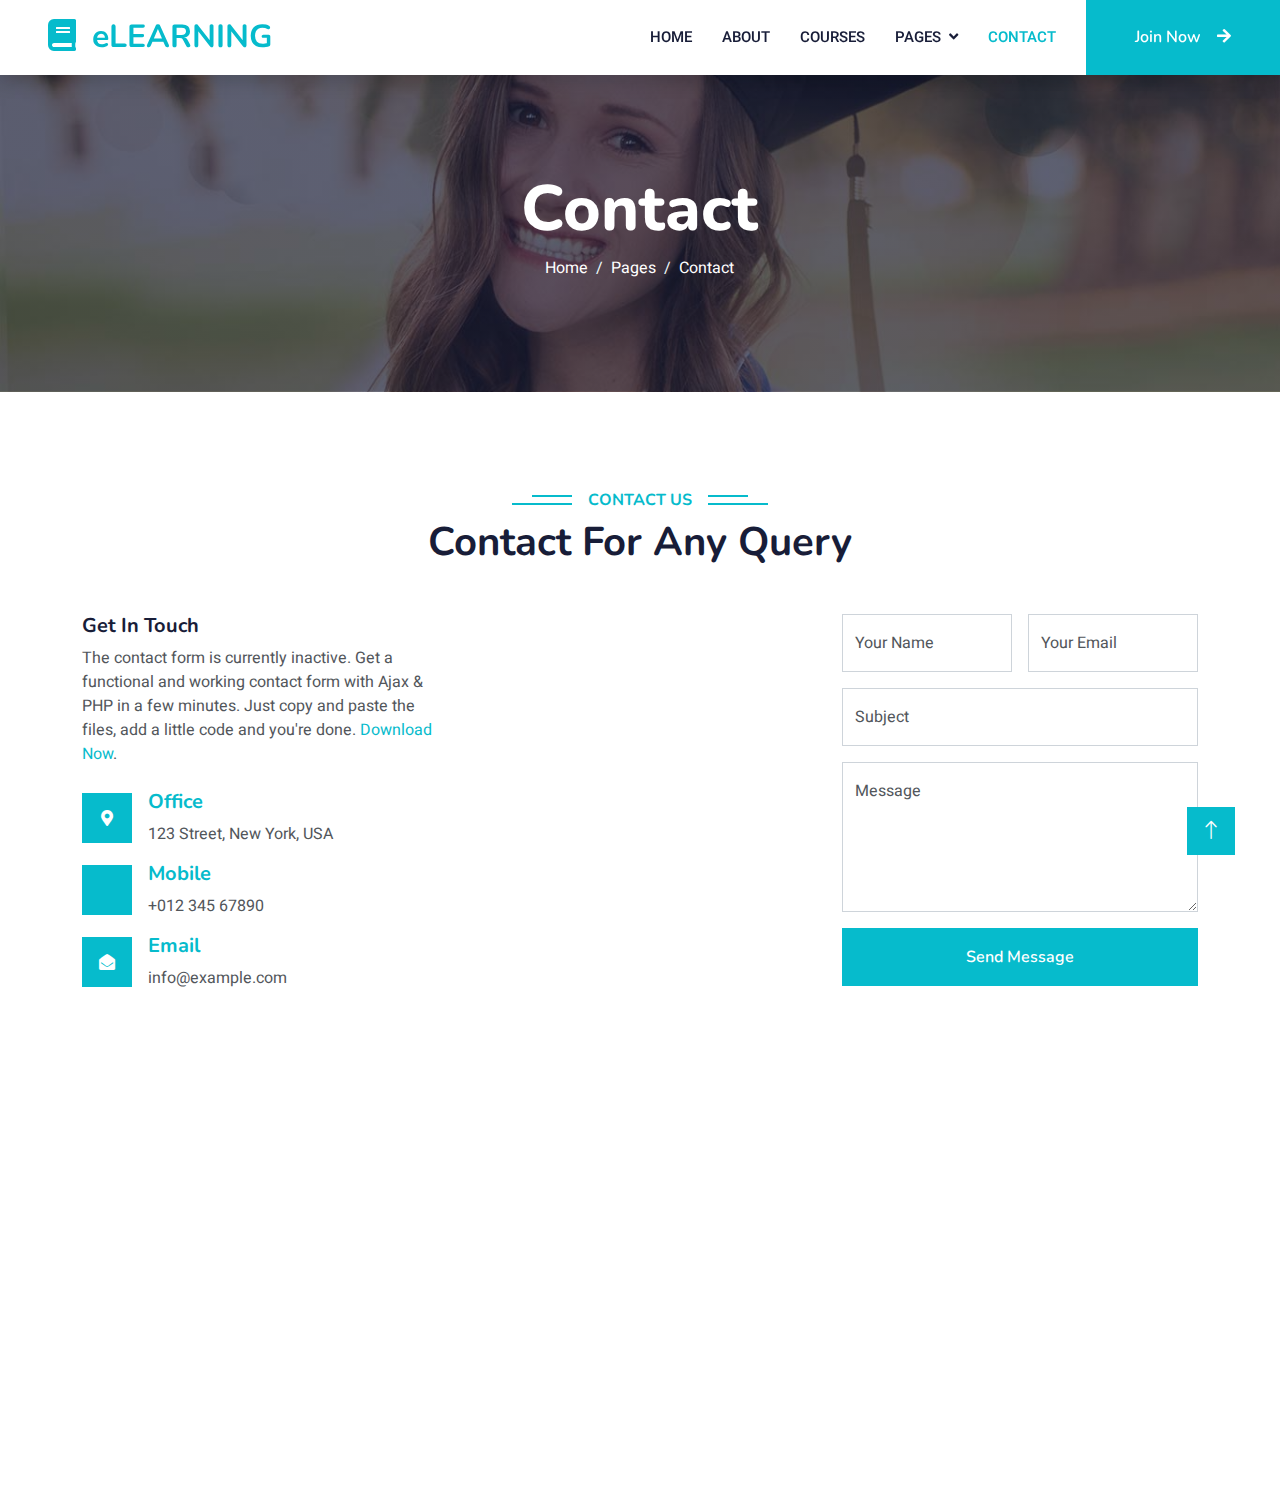
<file: contact.html>
<!DOCTYPE html>
<html lang="en">
<head>
<meta charset="utf-8">
<title>eLEARNING - eLearning HTML Template</title>
<meta content="width=device-width, initial-scale=1.0" name="viewport">
<meta content="" name="keywords">
<meta content="" name="description">



<link rel="preconnect" href="https://fonts.googleapis.com/">
<link rel="preconnect" href="https://fonts.gstatic.com/" crossorigin="">
<link href="static/css/css2.css" rel="stylesheet">

<link href="static/css/all.min.css" rel="stylesheet">
<link href="static/css/bootstrap-icons.css" rel="stylesheet">

<link href="static/css/animate.min.css" rel="stylesheet">
<link href="static/css/owl.carousel.min.css" rel="stylesheet">

<link href="static/css/bootstrap.min.css" rel="stylesheet">

<link href="static/css/style.css" rel="stylesheet">
</head>
<body>

<div id="spinner" class="show bg-white position-fixed translate-middle w-100 vh-100 top-50 start-50 d-flex align-items-center justify-content-center">
<div class="spinner-border text-primary" style="width: 3rem; height: 3rem;" role="status">
<span class="sr-only">Loading...</span>
</div>
</div>


<nav class="navbar navbar-expand-lg bg-white navbar-light shadow sticky-top p-0">
<a href="index1.html" class="navbar-brand d-flex align-items-center px-4 px-lg-5">
<h2 class="m-0 text-primary"><i class="fa fa-book me-3"></i>eLEARNING</h2>
</a>
<button type="button" class="navbar-toggler me-4" data-bs-toggle="collapse" data-bs-target="#navbarCollapse">
<span class="navbar-toggler-icon"></span>
</button>
<div class="collapse navbar-collapse" id="navbarCollapse">
<div class="navbar-nav ms-auto p-4 p-lg-0">
<a href="index1.html" class="nav-item nav-link">Home</a>
<a href="about.html" class="nav-item nav-link">About</a>
<a href="courses.html" class="nav-item nav-link">Courses</a>
<div class="nav-item dropdown">
<a href="#" class="nav-link dropdown-toggle" data-bs-toggle="dropdown">Pages</a>
<div class="dropdown-menu fade-down m-0">
<a href="team.html" class="dropdown-item">Our Team</a>
<a href="testimonial.html" class="dropdown-item">Testimonial</a>
<a href="404.html" class="dropdown-item">404 Page</a>
</div>
</div>
<a href="" class="nav-item nav-link active">Contact</a>
</div>
<a href="" class="btn btn-primary py-4 px-lg-5 d-none d-lg-block">Join Now<i class="fa fa-arrow-right ms-3"></i></a>
</div>
</nav>


<div class="container-fluid bg-primary py-5 mb-5 page-header">
<div class="container py-5">
<div class="row justify-content-center">
<div class="col-lg-10 text-center">
<h1 class="display-3 text-white animated slideInDown">Contact</h1>
<nav aria-label="breadcrumb">
<ol class="breadcrumb justify-content-center">
<li class="breadcrumb-item"><a class="text-white" href="#">Home</a></li>
<li class="breadcrumb-item"><a class="text-white" href="#">Pages</a></li>
<li class="breadcrumb-item text-white active" aria-current="page">Contact</li>
</ol>
</nav>
</div>
</div>
</div>
</div>


<div class="container-xxl py-5">
<div class="container">
<div class="text-center wow fadeInUp" data-wow-delay="0.1s">
<h6 class="section-title bg-white text-center text-primary px-3">Contact Us</h6>
<h1 class="mb-5">Contact For Any Query</h1>
</div>
<div class="row g-4">
<div class="col-lg-4 col-md-6 wow fadeInUp" data-wow-delay="0.1s">
<h5>Get In Touch</h5>
<p class="mb-4">The contact form is currently inactive. Get a functional and working contact form with Ajax & PHP in a few minutes. Just copy and paste the files, add a little code and you're done. <a href="javascript:;">Download Now</a>.</p>
<div class="d-flex align-items-center mb-3">
<div class="d-flex align-items-center justify-content-center flex-shrink-0 bg-primary" style="width: 50px; height: 50px;">
<i class="fa fa-map-marker-alt text-white"></i>
</div>
<div class="ms-3">
<h5 class="text-primary">Office</h5>
<p class="mb-0">123 Street, New York, USA</p>
</div>
</div>
<div class="d-flex align-items-center mb-3">
<div class="d-flex align-items-center justify-content-center flex-shrink-0 bg-primary" style="width: 50px; height: 50px;">
<i class="fa fa-phone-alt text-white"></i>
</div>
<div class="ms-3">
<h5 class="text-primary">Mobile</h5>
<p class="mb-0">+012 345 67890</p>
</div>
</div>
<div class="d-flex align-items-center">
<div class="d-flex align-items-center justify-content-center flex-shrink-0 bg-primary" style="width: 50px; height: 50px;">
<i class="fa fa-envelope-open text-white"></i>
</div>
<div class="ms-3">
<h5 class="text-primary">Email</h5>
<p class="mb-0"><a href="email-protection.html" class="__cf_email__" data-cfemail="fd94939b92bd98859c908d9198d39e9290">[email&#160;protected]</a></p>
</div>
</div>
</div>
<div class="col-lg-4 col-md-6 wow fadeInUp" data-wow-delay="0.3s">
<iframe class="position-relative rounded w-100 h-100" src="javascript:;" frameborder="0" style="min-height: 300px; border:0;" allowfullscreen="" aria-hidden="false" tabindex="0"></iframe>
</div>
<div class="col-lg-4 col-md-12 wow fadeInUp" data-wow-delay="0.5s">
<form>
<div class="row g-3">
<div class="col-md-6">
<div class="form-floating">
<input type="text" class="form-control" id="name" placeholder="Your Name">
<label for="name">Your Name</label>
</div>
</div>
<div class="col-md-6">
<div class="form-floating">
<input type="email" class="form-control" id="email" placeholder="Your Email">
<label for="email">Your Email</label>
</div>
</div>
<div class="col-12">
<div class="form-floating">
<input type="text" class="form-control" id="subject" placeholder="Subject">
<label for="subject">Subject</label>
</div>
</div>
<div class="col-12">
<div class="form-floating">
<textarea class="form-control" placeholder="Leave a message here" id="message" style="height: 150px"></textarea>
<label for="message">Message</label>
</div>
</div>
<div class="col-12">
<button class="btn btn-primary w-100 py-3" type="submit">Send Message</button>
</div>
</div>
</form>
</div>
</div>
</div>
</div>


<div class="container-fluid bg-dark text-light footer pt-5 mt-5 wow fadeIn" data-wow-delay="0.1s">
<div class="container py-5">
<div class="row g-5">
<div class="col-lg-3 col-md-6">
<h4 class="text-white mb-3">Quick Link</h4>
<a class="btn btn-link" href="">About Us</a>
<a class="btn btn-link" href="">Contact Us</a>
<a class="btn btn-link" href="">Privacy Policy</a>
<a class="btn btn-link" href="">Terms & Condition</a>
<a class="btn btn-link" href="">FAQs & Help</a>
</div>
<div class="col-lg-3 col-md-6">
<h4 class="text-white mb-3">Contact</h4>
<p class="mb-2"><i class="fa fa-map-marker-alt me-3"></i>123 Street, New York, USA</p>
<p class="mb-2"><i class="fa fa-phone-alt me-3"></i>+012 345 67890</p>
<p class="mb-2"><i class="fa fa-envelope me-3"></i><a href="email-protection.html" class="__cf_email__" data-cfemail="7c15121a133c19041d110c1019521f1311">[email&#160;protected]</a></p>
<div class="d-flex pt-2">
<a class="btn btn-outline-light btn-social" href=""><i class="fab fa-twitter"></i></a>
<a class="btn btn-outline-light btn-social" href=""><i class="fab fa-facebook-f"></i></a>
<a class="btn btn-outline-light btn-social" href=""><i class="fab fa-youtube"></i></a>
<a class="btn btn-outline-light btn-social" href=""><i class="fab fa-linkedin-in"></i></a>
</div>
</div>
<div class="col-lg-3 col-md-6">
<h4 class="text-white mb-3">Gallery</h4>
<div class="row g-2 pt-2">
<div class="col-4">
<img class="img-fluid bg-light p-1" src="static/picture/course-1.jpg" alt="">
</div>
<div class="col-4">
<img class="img-fluid bg-light p-1" src="static/picture/course-2.jpg" alt="">
</div>
<div class="col-4">
<img class="img-fluid bg-light p-1" src="static/picture/course-3.jpg" alt="">
</div>
<div class="col-4">
<img class="img-fluid bg-light p-1" src="static/picture/course-2.jpg" alt="">
</div>
<div class="col-4">
<img class="img-fluid bg-light p-1" src="static/picture/course-3.jpg" alt="">
</div>
<div class="col-4">
<img class="img-fluid bg-light p-1" src="static/picture/course-1.jpg" alt="">
</div>
</div>
</div>
<div class="col-lg-3 col-md-6">
<h4 class="text-white mb-3">Newsletter</h4>
<p>Dolor amet sit justo amet elitr clita ipsum elitr est.</p>
<div class="position-relative mx-auto" style="max-width: 400px;">
<input class="form-control border-0 w-100 py-3 ps-4 pe-5" type="text" placeholder="Your email">
<button type="button" class="btn btn-primary py-2 position-absolute top-0 end-0 mt-2 me-2">SignUp</button>
</div>
</div>
</div>
</div>
<div class="container">
<div class="copyright">
<div class="row">
<div class="col-md-6 text-center text-md-start mb-3 mb-md-0">
Copyright &copy; 2022.Company name All rights reserved.<a target="_blank" href="https://sc.chinaz.com/moban/">&#x7F51;&#x9875;&#x6A21;&#x677F;</a>


</div>
<div class="col-md-6 text-center text-md-end">
<div class="footer-menu">
<a href="">Home</a>
<a href="">Cookies</a>
<a href="">Help</a>
<a href="">FQAs</a>
</div>
</div>
</div>
</div>
</div>
</div>


<a href="#" class="btn btn-lg btn-primary btn-lg-square back-to-top"><i class="bi bi-arrow-up"></i></a>

<script data-cfasync="false" src="static/js/email-decode.min.js"></script><script src="static/js/jquery-3.4.1.min.js" type="49a6ff1788b7105cb34b5738-text/javascript"></script>
<script src="static/js/bootstrap.bundle.min.js" type="49a6ff1788b7105cb34b5738-text/javascript"></script>
<script src="static/js/wow.min.js" type="49a6ff1788b7105cb34b5738-text/javascript"></script>
<script src="static/js/easing.min.js" type="49a6ff1788b7105cb34b5738-text/javascript"></script>
<script src="static/js/waypoints.min.js" type="49a6ff1788b7105cb34b5738-text/javascript"></script>
<script src="static/js/owl.carousel.min.js" type="49a6ff1788b7105cb34b5738-text/javascript"></script>

<script src="static/js/main.js" type="49a6ff1788b7105cb34b5738-text/javascript"></script>
<script src="static/js/rocket-loader.min.js" data-cf-settings="49a6ff1788b7105cb34b5738-|49" defer=""></script></body>
</html>
</file>
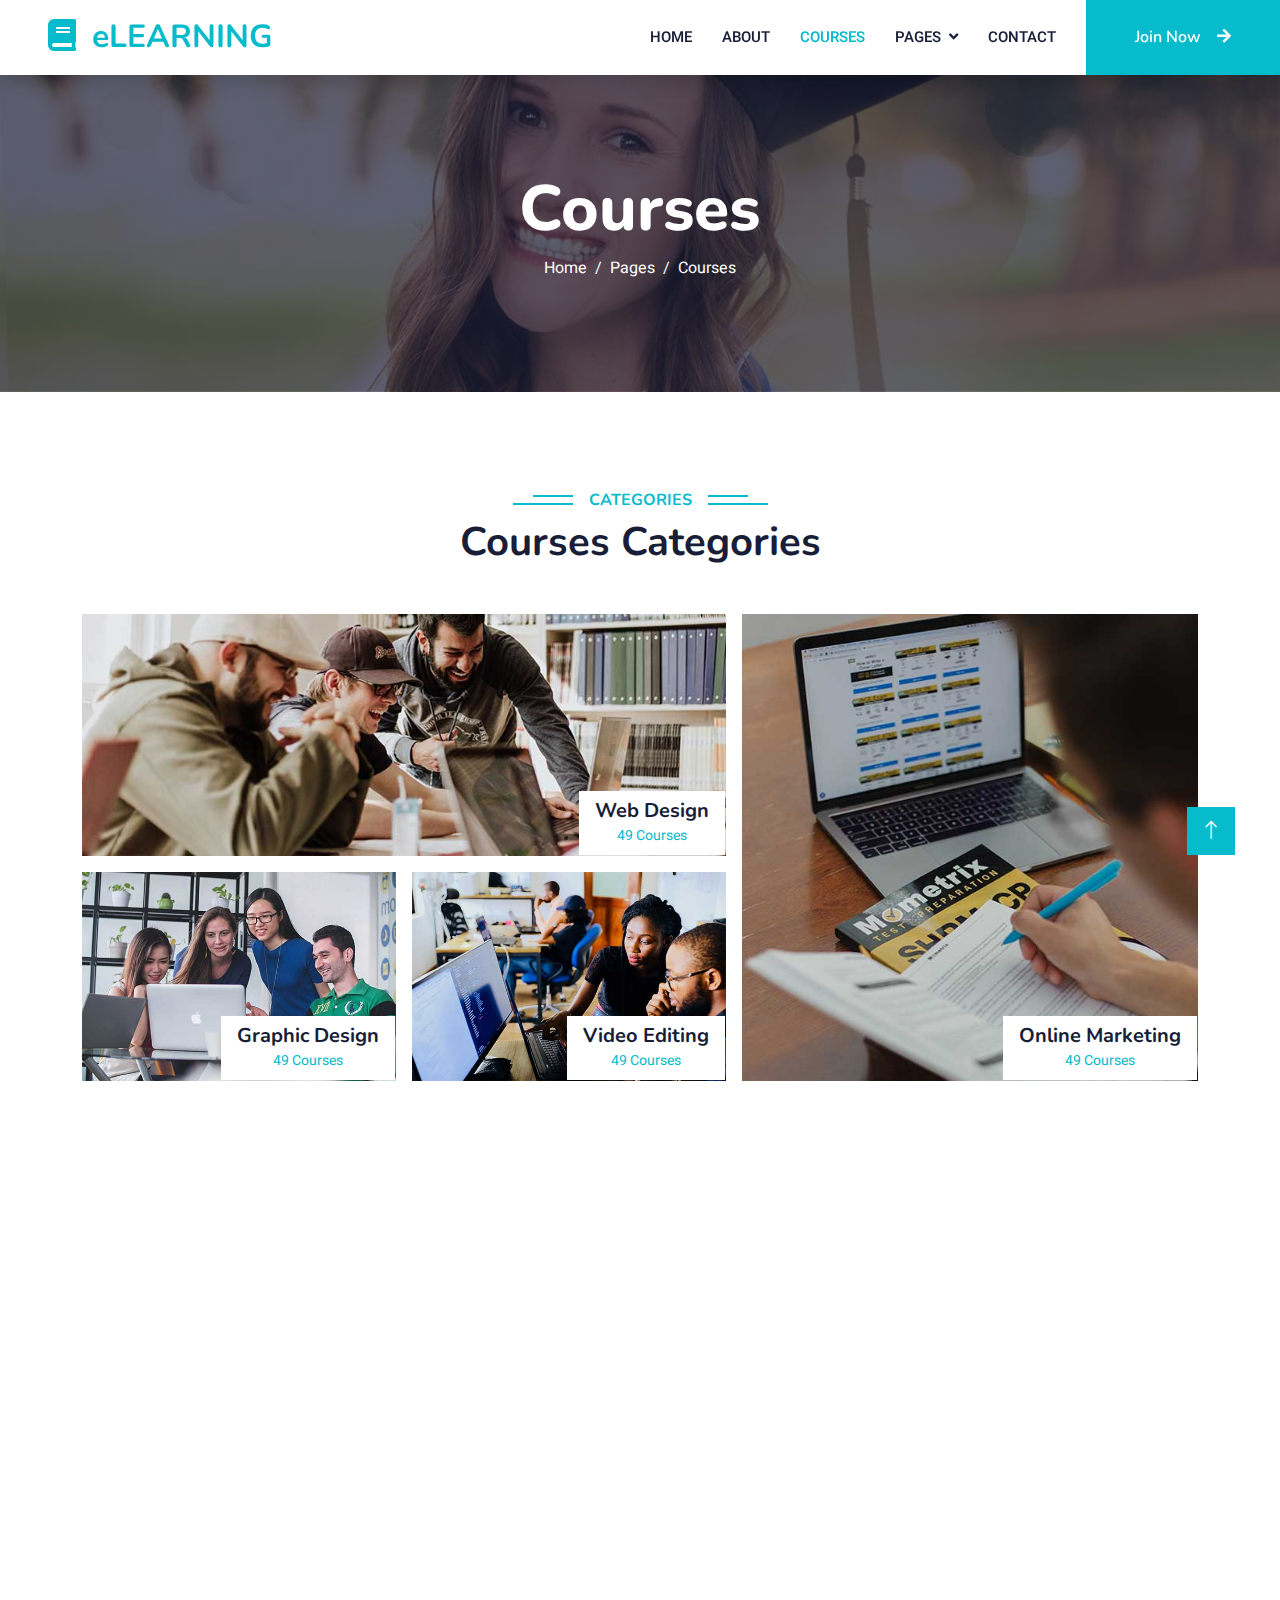
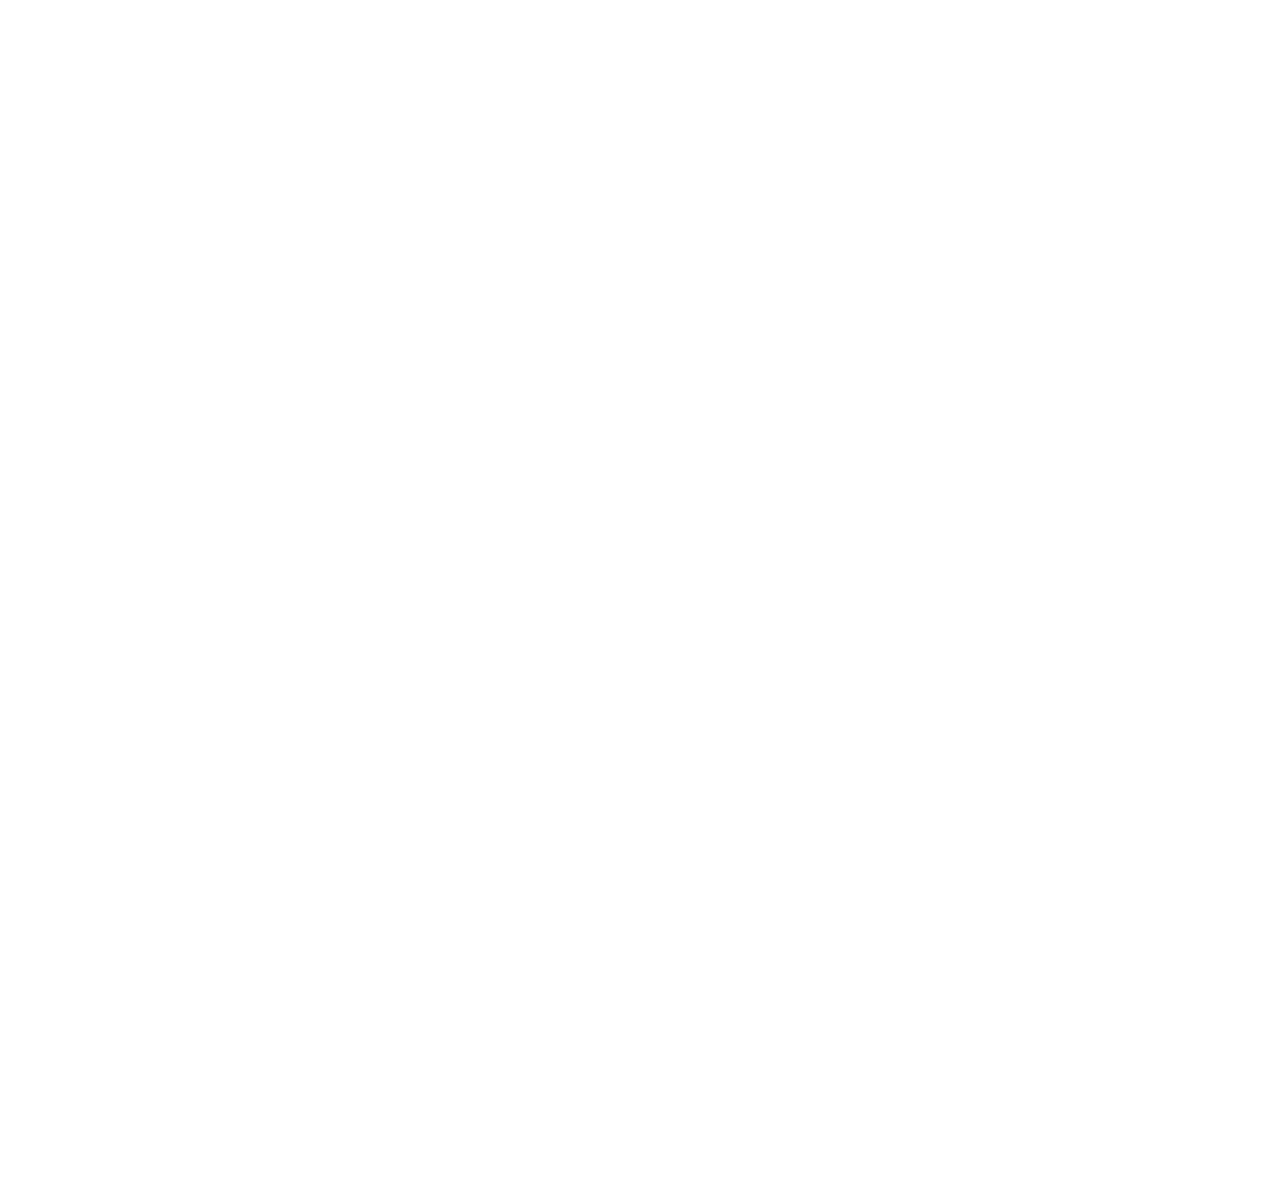
<file: courses.html>
<!DOCTYPE html>
<html lang="en">
<head>
<meta charset="utf-8">
<title>eLEARNING - eLearning HTML Template</title>
<meta content="width=device-width, initial-scale=1.0" name="viewport">
<meta content="" name="keywords">
<meta content="" name="description">



<link rel="preconnect" href="https://fonts.googleapis.com/">
<link rel="preconnect" href="https://fonts.gstatic.com/" crossorigin="">
<link href="static/css/css2.css" rel="stylesheet">

<link href="static/css/all.min.css" rel="stylesheet">
<link href="static/css/bootstrap-icons.css" rel="stylesheet">

<link href="static/css/animate.min.css" rel="stylesheet">
<link href="static/css/owl.carousel.min.css" rel="stylesheet">

<link href="static/css/bootstrap.min.css" rel="stylesheet">

<link href="static/css/style.css" rel="stylesheet">
</head>
<body>

<div id="spinner" class="show bg-white position-fixed translate-middle w-100 vh-100 top-50 start-50 d-flex align-items-center justify-content-center">
<div class="spinner-border text-primary" style="width: 3rem; height: 3rem;" role="status">
<span class="sr-only">Loading...</span>
</div>
</div>


<nav class="navbar navbar-expand-lg bg-white navbar-light shadow sticky-top p-0">
<a href="index1.html" class="navbar-brand d-flex align-items-center px-4 px-lg-5">
<h2 class="m-0 text-primary"><i class="fa fa-book me-3"></i>eLEARNING</h2>
</a>
<button type="button" class="navbar-toggler me-4" data-bs-toggle="collapse" data-bs-target="#navbarCollapse">
<span class="navbar-toggler-icon"></span>
</button>
<div class="collapse navbar-collapse" id="navbarCollapse">
<div class="navbar-nav ms-auto p-4 p-lg-0">
<a href="index1.html" class="nav-item nav-link">Home</a>
<a href="about.html" class="nav-item nav-link">About</a>
<a href="" class="nav-item nav-link active">Courses</a>
<div class="nav-item dropdown">
<a href="#" class="nav-link dropdown-toggle" data-bs-toggle="dropdown">Pages</a>
<div class="dropdown-menu fade-down m-0">
<a href="team.html" class="dropdown-item">Our Team</a>
<a href="testimonial.html" class="dropdown-item">Testimonial</a>
<a href="404.html" class="dropdown-item">404 Page</a>
</div>
</div>
<a href="contact.html" class="nav-item nav-link">Contact</a>
</div>
<a href="" class="btn btn-primary py-4 px-lg-5 d-none d-lg-block">Join Now<i class="fa fa-arrow-right ms-3"></i></a>
</div>
</nav>


<div class="container-fluid bg-primary py-5 mb-5 page-header">
<div class="container py-5">
<div class="row justify-content-center">
<div class="col-lg-10 text-center">
<h1 class="display-3 text-white animated slideInDown">Courses</h1>
<nav aria-label="breadcrumb">
<ol class="breadcrumb justify-content-center">
<li class="breadcrumb-item"><a class="text-white" href="#">Home</a></li>
<li class="breadcrumb-item"><a class="text-white" href="#">Pages</a></li>
<li class="breadcrumb-item text-white active" aria-current="page">Courses</li>
</ol>
</nav>
</div>
</div>
</div>
</div>


<div class="container-xxl py-5 category">
<div class="container">
<div class="text-center wow fadeInUp" data-wow-delay="0.1s">
<h6 class="section-title bg-white text-center text-primary px-3">Categories</h6>
<h1 class="mb-5">Courses Categories</h1>
</div>
<div class="row g-3">
<div class="col-lg-7 col-md-6">
<div class="row g-3">
<div class="col-lg-12 col-md-12 wow zoomIn" data-wow-delay="0.1s">
<a class="position-relative d-block overflow-hidden" href="">
<img class="img-fluid" src="static/picture/cat-1.jpg" alt="">
<div class="bg-white text-center position-absolute bottom-0 end-0 py-2 px-3" style="margin: 1px;">
<h5 class="m-0">Web Design</h5>
<small class="text-primary">49 Courses</small>
</div>
</a>
</div>
<div class="col-lg-6 col-md-12 wow zoomIn" data-wow-delay="0.3s">
<a class="position-relative d-block overflow-hidden" href="">
<img class="img-fluid" src="static/picture/cat-2.jpg" alt="">
<div class="bg-white text-center position-absolute bottom-0 end-0 py-2 px-3" style="margin: 1px;">
<h5 class="m-0">Graphic Design</h5>
<small class="text-primary">49 Courses</small>
</div>
</a>
</div>
<div class="col-lg-6 col-md-12 wow zoomIn" data-wow-delay="0.5s">
<a class="position-relative d-block overflow-hidden" href="">
<img class="img-fluid" src="static/picture/cat-3.jpg" alt="">
<div class="bg-white text-center position-absolute bottom-0 end-0 py-2 px-3" style="margin: 1px;">
<h5 class="m-0">Video Editing</h5>
<small class="text-primary">49 Courses</small>
</div>
</a>
</div>
</div>
</div>
<div class="col-lg-5 col-md-6 wow zoomIn" data-wow-delay="0.7s" style="min-height: 350px;">
<a class="position-relative d-block h-100 overflow-hidden" href="">
<img class="img-fluid position-absolute w-100 h-100" src="static/picture/cat-4.jpg" alt="" style="object-fit: cover;">
<div class="bg-white text-center position-absolute bottom-0 end-0 py-2 px-3" style="margin:  1px;">
<h5 class="m-0">Online Marketing</h5>
<small class="text-primary">49 Courses</small>
</div>
</a>
</div>
</div>
</div>
</div>


<div class="container-xxl py-5">
<div class="container">
<div class="text-center wow fadeInUp" data-wow-delay="0.1s">
<h6 class="section-title bg-white text-center text-primary px-3">Courses</h6>
<h1 class="mb-5">Popular Courses</h1>
</div>
<div class="row g-4 justify-content-center">
<div class="col-lg-4 col-md-6 wow fadeInUp" data-wow-delay="0.1s">
<div class="course-item bg-light">
<div class="position-relative overflow-hidden">
<img class="img-fluid" src="static/picture/course-1.jpg" alt="">
<div class="w-100 d-flex justify-content-center position-absolute bottom-0 start-0 mb-4">
<a href="#" class="flex-shrink-0 btn btn-sm btn-primary px-3 border-end" style="border-radius: 30px 0 0 30px;">Read More</a>
<a href="#" class="flex-shrink-0 btn btn-sm btn-primary px-3" style="border-radius: 0 30px 30px 0;">Join Now</a>
</div>
</div>
<div class="text-center p-4 pb-0">
<h3 class="mb-0">$149.00</h3>
<div class="mb-3">
<small class="fa fa-star text-primary"></small>
<small class="fa fa-star text-primary"></small>
<small class="fa fa-star text-primary"></small>
<small class="fa fa-star text-primary"></small>
<small class="fa fa-star text-primary"></small>
<small>(123)</small>
</div>
<h5 class="mb-4">Web Design & Development Course for Beginners</h5>
</div>
<div class="d-flex border-top">
<small class="flex-fill text-center border-end py-2"><i class="fa fa-user-tie text-primary me-2"></i>John Doe</small>
<small class="flex-fill text-center border-end py-2"><i class="fa fa-clock text-primary me-2"></i>1.49 Hrs</small>
<small class="flex-fill text-center py-2"><i class="fa fa-user text-primary me-2"></i>30 Students</small>
</div>
</div>
</div>
<div class="col-lg-4 col-md-6 wow fadeInUp" data-wow-delay="0.3s">
<div class="course-item bg-light">
<div class="position-relative overflow-hidden">
<img class="img-fluid" src="static/picture/course-2.jpg" alt="">
<div class="w-100 d-flex justify-content-center position-absolute bottom-0 start-0 mb-4">
<a href="#" class="flex-shrink-0 btn btn-sm btn-primary px-3 border-end" style="border-radius: 30px 0 0 30px;">Read More</a>
<a href="#" class="flex-shrink-0 btn btn-sm btn-primary px-3" style="border-radius: 0 30px 30px 0;">Join Now</a>
</div>
</div>
<div class="text-center p-4 pb-0">
<h3 class="mb-0">$149.00</h3>
<div class="mb-3">
<small class="fa fa-star text-primary"></small>
<small class="fa fa-star text-primary"></small>
<small class="fa fa-star text-primary"></small>
<small class="fa fa-star text-primary"></small>
<small class="fa fa-star text-primary"></small>
<small>(123)</small>
</div>
<h5 class="mb-4">Web Design & Development Course for Beginners</h5>
</div>
<div class="d-flex border-top">
<small class="flex-fill text-center border-end py-2"><i class="fa fa-user-tie text-primary me-2"></i>John Doe</small>
<small class="flex-fill text-center border-end py-2"><i class="fa fa-clock text-primary me-2"></i>1.49 Hrs</small>
<small class="flex-fill text-center py-2"><i class="fa fa-user text-primary me-2"></i>30 Students</small>
</div>
</div>
</div>
 <div class="col-lg-4 col-md-6 wow fadeInUp" data-wow-delay="0.5s">
<div class="course-item bg-light">
<div class="position-relative overflow-hidden">
<img class="img-fluid" src="static/picture/course-3.jpg" alt="">
<div class="w-100 d-flex justify-content-center position-absolute bottom-0 start-0 mb-4">
<a href="#" class="flex-shrink-0 btn btn-sm btn-primary px-3 border-end" style="border-radius: 30px 0 0 30px;">Read More</a>
<a href="#" class="flex-shrink-0 btn btn-sm btn-primary px-3" style="border-radius: 0 30px 30px 0;">Join Now</a>
</div>
</div>
<div class="text-center p-4 pb-0">
<h3 class="mb-0">$149.00</h3>
<div class="mb-3">
<small class="fa fa-star text-primary"></small>
<small class="fa fa-star text-primary"></small>
<small class="fa fa-star text-primary"></small>
<small class="fa fa-star text-primary"></small>
<small class="fa fa-star text-primary"></small>
<small>(123)</small>
</div>
<h5 class="mb-4">Web Design & Development Course for Beginners</h5>
</div>
<div class="d-flex border-top">
<small class="flex-fill text-center border-end py-2"><i class="fa fa-user-tie text-primary me-2"></i>John Doe</small>
<small class="flex-fill text-center border-end py-2"><i class="fa fa-clock text-primary me-2"></i>1.49 Hrs</small>
<small class="flex-fill text-center py-2"><i class="fa fa-user text-primary me-2"></i>30 Students</small>
</div>
</div>
</div>
</div>
</div>
</div>


<div class="container-xxl py-5 wow fadeInUp" data-wow-delay="0.1s">
<div class="container">
<div class="text-center">
<h6 class="section-title bg-white text-center text-primary px-3">Testimonial</h6>
<h1 class="mb-5">Our Students Say!</h1>
</div>
<div class="owl-carousel testimonial-carousel position-relative">
<div class="testimonial-item text-center">
<img class="border rounded-circle p-2 mx-auto mb-3" src="static/picture/testimonial-1.jpg" style="width: 80px; height: 80px;">
<h5 class="mb-0">Client Name</h5>
<p>Profession</p>
<div class="testimonial-text bg-light text-center p-4">
<p class="mb-0">Tempor erat elitr rebum at clita. Diam dolor diam ipsum sit diam amet diam et eos. Clita erat ipsum et lorem et sit.</p>
</div>
</div>
<div class="testimonial-item text-center">
<img class="border rounded-circle p-2 mx-auto mb-3" src="static/picture/testimonial-2.jpg" style="width: 80px; height: 80px;">
<h5 class="mb-0">Client Name</h5>
<p>Profession</p>
<div class="testimonial-text bg-light text-center p-4">
<p class="mb-0">Tempor erat elitr rebum at clita. Diam dolor diam ipsum sit diam amet diam et eos. Clita erat ipsum et lorem et sit.</p>
</div>
</div>
<div class="testimonial-item text-center">
<img class="border rounded-circle p-2 mx-auto mb-3" src="static/picture/testimonial-3.jpg" style="width: 80px; height: 80px;">
<h5 class="mb-0">Client Name</h5>
<p>Profession</p>
 <div class="testimonial-text bg-light text-center p-4">
<p class="mb-0">Tempor erat elitr rebum at clita. Diam dolor diam ipsum sit diam amet diam et eos. Clita erat ipsum et lorem et sit.</p>
</div>
</div>
<div class="testimonial-item text-center">
<img class="border rounded-circle p-2 mx-auto mb-3" src="static/picture/testimonial-4.jpg" style="width: 80px; height: 80px;">
<h5 class="mb-0">Client Name</h5>
<p>Profession</p>
<div class="testimonial-text bg-light text-center p-4">
<p class="mb-0">Tempor erat elitr rebum at clita. Diam dolor diam ipsum sit diam amet diam et eos. Clita erat ipsum et lorem et sit.</p>
</div>
</div>
</div>
</div>
</div>


<div class="container-fluid bg-dark text-light footer pt-5 mt-5 wow fadeIn" data-wow-delay="0.1s">
<div class="container py-5">
<div class="row g-5">
<div class="col-lg-3 col-md-6">
<h4 class="text-white mb-3">Quick Link</h4>
<a class="btn btn-link" href="">About Us</a>
<a class="btn btn-link" href="">Contact Us</a>
<a class="btn btn-link" href="">Privacy Policy</a>
<a class="btn btn-link" href="">Terms & Condition</a>
<a class="btn btn-link" href="">FAQs & Help</a>
</div>
<div class="col-lg-3 col-md-6">
<h4 class="text-white mb-3">Contact</h4>
<p class="mb-2"><i class="fa fa-map-marker-alt me-3"></i>123 Street, New York, USA</p>
<p class="mb-2"><i class="fa fa-phone-alt me-3"></i>+012 345 67890</p>
<p class="mb-2"><i class="fa fa-envelope me-3"></i><a href="email-protection.html" class="__cf_email__" data-cfemail="355c5b535a75504d54584559501b565a58">[email&#160;protected]</a></p>
<div class="d-flex pt-2">
<a class="btn btn-outline-light btn-social" href=""><i class="fab fa-twitter"></i></a>
<a class="btn btn-outline-light btn-social" href=""><i class="fab fa-facebook-f"></i></a>
<a class="btn btn-outline-light btn-social" href=""><i class="fab fa-youtube"></i></a>
<a class="btn btn-outline-light btn-social" href=""><i class="fab fa-linkedin-in"></i></a>
</div>
</div>
<div class="col-lg-3 col-md-6">
<h4 class="text-white mb-3">Gallery</h4>
<div class="row g-2 pt-2">
<div class="col-4">
<img class="img-fluid bg-light p-1" src="static/picture/course-1.jpg" alt="">
</div>
<div class="col-4">
<img class="img-fluid bg-light p-1" src="static/picture/course-2.jpg" alt="">
</div>
<div class="col-4">
<img class="img-fluid bg-light p-1" src="static/picture/course-3.jpg" alt="">
</div>
<div class="col-4">
<img class="img-fluid bg-light p-1" src="static/picture/course-2.jpg" alt="">
</div>
<div class="col-4">
<img class="img-fluid bg-light p-1" src="static/picture/course-3.jpg" alt="">
</div>
<div class="col-4">
<img class="img-fluid bg-light p-1" src="static/picture/course-1.jpg" alt="">
</div>
</div>
</div>
<div class="col-lg-3 col-md-6">
<h4 class="text-white mb-3">Newsletter</h4>
<p>Dolor amet sit justo amet elitr clita ipsum elitr est.</p>
<div class="position-relative mx-auto" style="max-width: 400px;">
<input class="form-control border-0 w-100 py-3 ps-4 pe-5" type="text" placeholder="Your email">
<button type="button" class="btn btn-primary py-2 position-absolute top-0 end-0 mt-2 me-2">SignUp</button>
</div>
</div>
</div>
</div>
<div class="container">
<div class="copyright">
<div class="row">
<div class="col-md-6 text-center text-md-start mb-3 mb-md-0">
Copyright &copy; 2022.Company name All rights reserved.<a target="_blank" href="https://sc.chinaz.com/moban/">&#x7F51;&#x9875;&#x6A21;&#x677F;</a>


</div>
<div class="col-md-6 text-center text-md-end">
<div class="footer-menu">
<a href="">Home</a>
<a href="">Cookies</a>
<a href="">Help</a>
<a href="">FQAs</a>
</div>
</div>
</div>
</div>
</div>
</div>


<a href="#" class="btn btn-lg btn-primary btn-lg-square back-to-top"><i class="bi bi-arrow-up"></i></a>

<script data-cfasync="false" src="static/js/email-decode.min.js"></script><script src="static/js/jquery-3.4.1.min.js" type="2cac9e86efd72be5ccbcfb9e-text/javascript"></script>
<script src="static/js/bootstrap.bundle.min.js" type="2cac9e86efd72be5ccbcfb9e-text/javascript"></script>
<script src="static/js/wow.min.js" type="2cac9e86efd72be5ccbcfb9e-text/javascript"></script>
<script src="static/js/easing.min.js" type="2cac9e86efd72be5ccbcfb9e-text/javascript"></script>
<script src="static/js/waypoints.min.js" type="2cac9e86efd72be5ccbcfb9e-text/javascript"></script>
<script src="static/js/owl.carousel.min.js" type="2cac9e86efd72be5ccbcfb9e-text/javascript"></script>

<script src="static/js/main.js" type="2cac9e86efd72be5ccbcfb9e-text/javascript"></script>
<script src="static/js/rocket-loader.min.js" data-cf-settings="2cac9e86efd72be5ccbcfb9e-|49" defer=""></script></body>
</html>
</file>
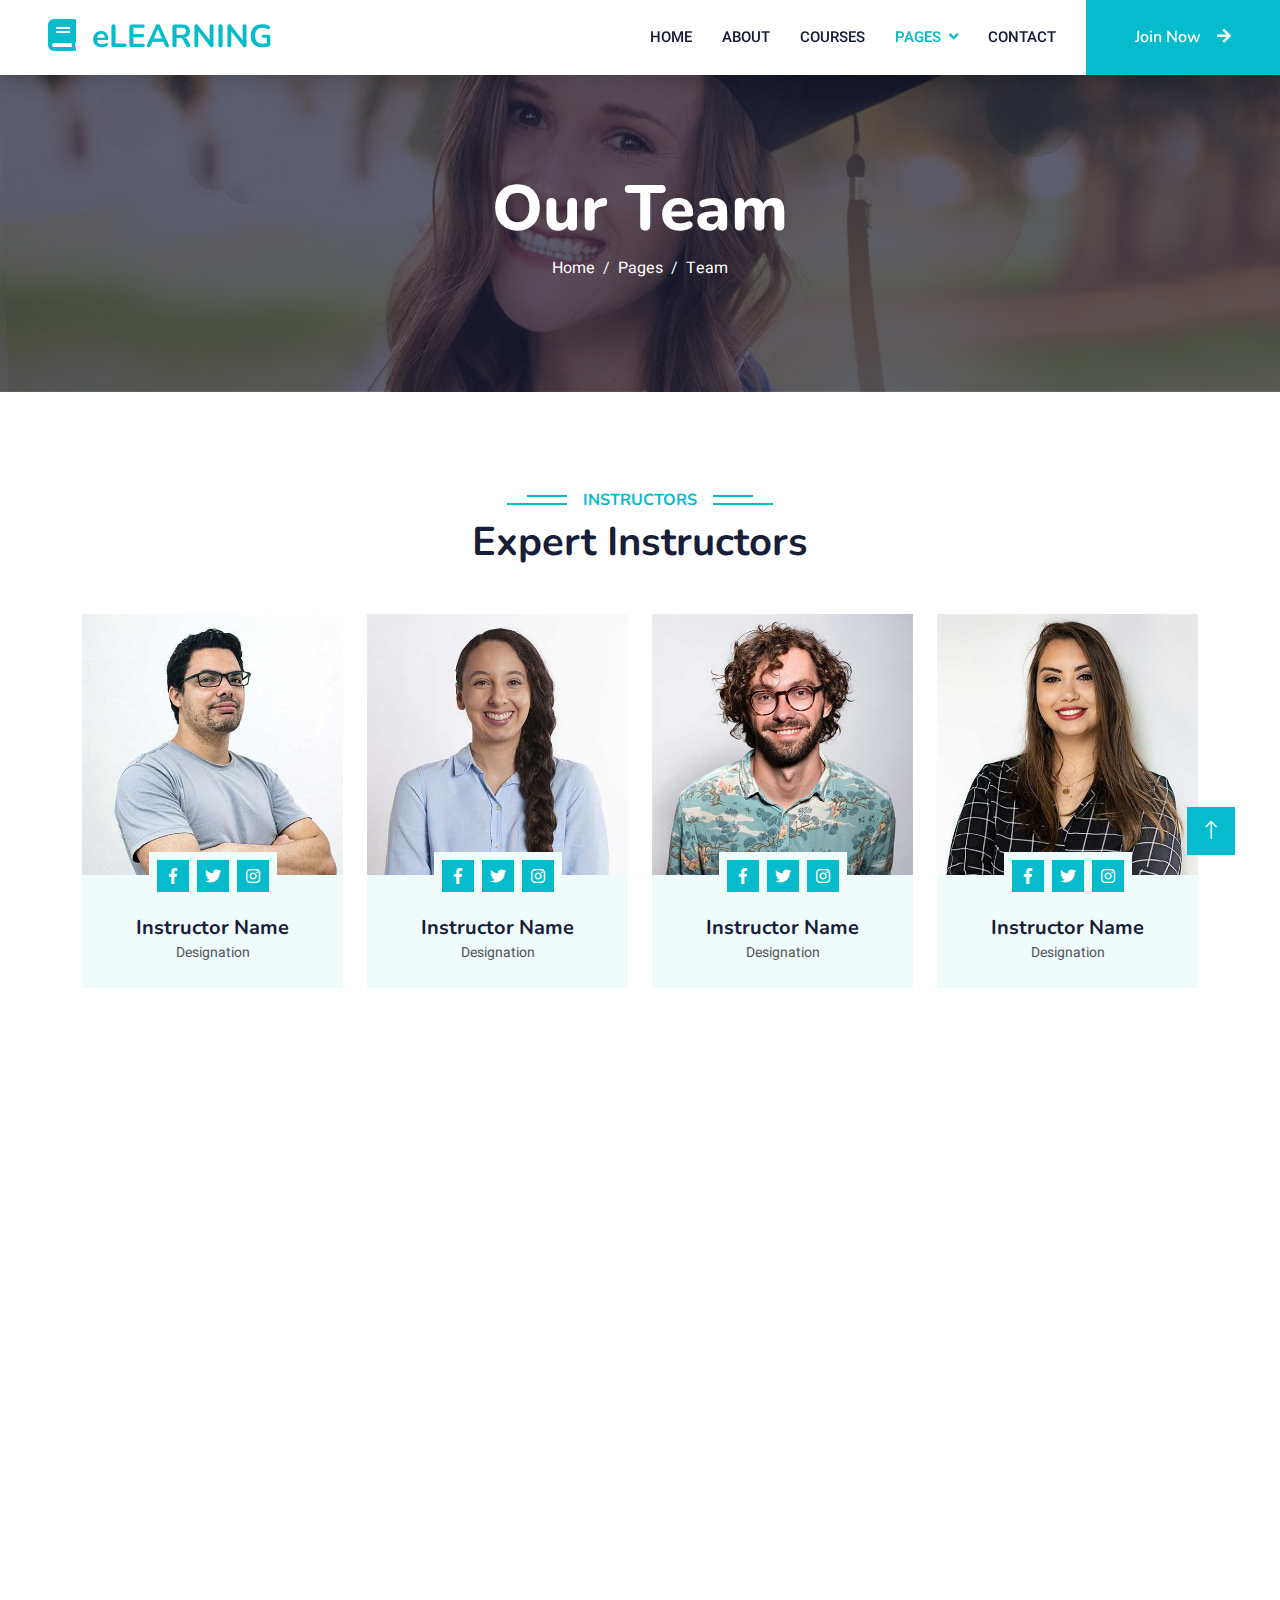
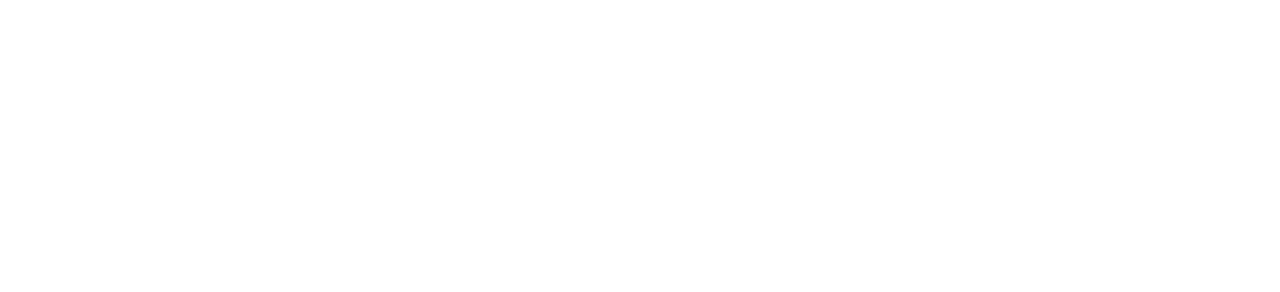
<file: team.html>
<!DOCTYPE html>
<html lang="en">
<head>
<meta charset="utf-8">
<title>eLEARNING - eLearning HTML Template</title>
<meta content="width=device-width, initial-scale=1.0" name="viewport">
<meta content="" name="keywords">
<meta content="" name="description">



<link rel="preconnect" href="https://fonts.googleapis.com/">
<link rel="preconnect" href="https://fonts.gstatic.com/" crossorigin="">
<link href="static/css/css2.css" rel="stylesheet">

<link href="static/css/all.min.css" rel="stylesheet">
<link href="static/css/bootstrap-icons.css" rel="stylesheet">

<link href="static/css/animate.min.css" rel="stylesheet">
<link href="static/css/owl.carousel.min.css" rel="stylesheet">

<link href="static/css/bootstrap.min.css" rel="stylesheet">

<link href="static/css/style.css" rel="stylesheet">
</head>
<body>

<div id="spinner" class="show bg-white position-fixed translate-middle w-100 vh-100 top-50 start-50 d-flex align-items-center justify-content-center">
<div class="spinner-border text-primary" style="width: 3rem; height: 3rem;" role="status">
<span class="sr-only">Loading...</span>
</div>
</div>


<nav class="navbar navbar-expand-lg bg-white navbar-light shadow sticky-top p-0">
<a href="index1.html" class="navbar-brand d-flex align-items-center px-4 px-lg-5">
<h2 class="m-0 text-primary"><i class="fa fa-book me-3"></i>eLEARNING</h2>
</a>
<button type="button" class="navbar-toggler me-4" data-bs-toggle="collapse" data-bs-target="#navbarCollapse">
<span class="navbar-toggler-icon"></span>
</button>
<div class="collapse navbar-collapse" id="navbarCollapse">
<div class="navbar-nav ms-auto p-4 p-lg-0">
<a href="index1.html" class="nav-item nav-link">Home</a>
<a href="about.html" class="nav-item nav-link">About</a>
<a href="courses.html" class="nav-item nav-link">Courses</a>
<div class="nav-item dropdown">
<a href="#" class="nav-link dropdown-toggle active" data-bs-toggle="dropdown">Pages</a>
<div class="dropdown-menu fade-down m-0">
<a href="" class="dropdown-item active">Our Team</a>
<a href="testimonial.html" class="dropdown-item">Testimonial</a>
<a href="404.html" class="dropdown-item">404 Page</a>
</div>
</div>
<a href="contact.html" class="nav-item nav-link">Contact</a>
</div>
<a href="" class="btn btn-primary py-4 px-lg-5 d-none d-lg-block">Join Now<i class="fa fa-arrow-right ms-3"></i></a>
</div>
</nav>


<div class="container-fluid bg-primary py-5 mb-5 page-header">
<div class="container py-5">
<div class="row justify-content-center">
<div class="col-lg-10 text-center">
<h1 class="display-3 text-white animated slideInDown">Our Team</h1>
<nav aria-label="breadcrumb">
<ol class="breadcrumb justify-content-center">
<li class="breadcrumb-item"><a class="text-white" href="#">Home</a></li>
<li class="breadcrumb-item"><a class="text-white" href="#">Pages</a></li>
<li class="breadcrumb-item text-white active" aria-current="page">Team</li>
</ol>
</nav>
</div>
</div>
</div>
</div>


<div class="container-xxl py-5">
<div class="container">
<div class="text-center wow fadeInUp" data-wow-delay="0.1s">
<h6 class="section-title bg-white text-center text-primary px-3">Instructors</h6>
<h1 class="mb-5">Expert Instructors</h1>
</div>
<div class="row g-4">
<div class="col-lg-3 col-md-6 wow fadeInUp" data-wow-delay="0.1s">
<div class="team-item bg-light">
<div class="overflow-hidden">
<img class="img-fluid" src="static/picture/team-1.jpg" alt="">
</div>
<div class="position-relative d-flex justify-content-center" style="margin-top: -23px;">
<div class="bg-light d-flex justify-content-center pt-2 px-1">
<a class="btn btn-sm-square btn-primary mx-1" href=""><i class="fab fa-facebook-f"></i></a>
<a class="btn btn-sm-square btn-primary mx-1" href=""><i class="fab fa-twitter"></i></a>
<a class="btn btn-sm-square btn-primary mx-1" href=""><i class="fab fa-instagram"></i></a>
</div>
</div>
<div class="text-center p-4">
<h5 class="mb-0">Instructor Name</h5>
<small>Designation</small>
</div>
</div>
</div>
<div class="col-lg-3 col-md-6 wow fadeInUp" data-wow-delay="0.3s">
<div class="team-item bg-light">
<div class="overflow-hidden">
<img class="img-fluid" src="static/picture/team-2.jpg" alt="">
</div>
<div class="position-relative d-flex justify-content-center" style="margin-top: -23px;">
<div class="bg-light d-flex justify-content-center pt-2 px-1">
<a class="btn btn-sm-square btn-primary mx-1" href=""><i class="fab fa-facebook-f"></i></a>
<a class="btn btn-sm-square btn-primary mx-1" href=""><i class="fab fa-twitter"></i></a>
<a class="btn btn-sm-square btn-primary mx-1" href=""><i class="fab fa-instagram"></i></a>
</div>
</div>
<div class="text-center p-4">
<h5 class="mb-0">Instructor Name</h5>
<small>Designation</small>
</div>
</div>
</div>
<div class="col-lg-3 col-md-6 wow fadeInUp" data-wow-delay="0.5s">
<div class="team-item bg-light">
<div class="overflow-hidden">
<img class="img-fluid" src="static/picture/team-3.jpg" alt="">
</div>
<div class="position-relative d-flex justify-content-center" style="margin-top: -23px;">
<div class="bg-light d-flex justify-content-center pt-2 px-1">
<a class="btn btn-sm-square btn-primary mx-1" href=""><i class="fab fa-facebook-f"></i></a>
<a class="btn btn-sm-square btn-primary mx-1" href=""><i class="fab fa-twitter"></i></a>
<a class="btn btn-sm-square btn-primary mx-1" href=""><i class="fab fa-instagram"></i></a>
</div>
</div>
<div class="text-center p-4">
<h5 class="mb-0">Instructor Name</h5>
 <small>Designation</small>
</div>
</div>
</div>
<div class="col-lg-3 col-md-6 wow fadeInUp" data-wow-delay="0.7s">
<div class="team-item bg-light">
<div class="overflow-hidden">
<img class="img-fluid" src="static/picture/team-4.jpg" alt="">
</div>
<div class="position-relative d-flex justify-content-center" style="margin-top: -23px;">
<div class="bg-light d-flex justify-content-center pt-2 px-1">
<a class="btn btn-sm-square btn-primary mx-1" href=""><i class="fab fa-facebook-f"></i></a>
<a class="btn btn-sm-square btn-primary mx-1" href=""><i class="fab fa-twitter"></i></a>
<a class="btn btn-sm-square btn-primary mx-1" href=""><i class="fab fa-instagram"></i></a>
</div>
</div>
<div class="text-center p-4">
<h5 class="mb-0">Instructor Name</h5>
<small>Designation</small>
</div>
</div>
</div>
<div class="col-lg-3 col-md-6 wow fadeInUp" data-wow-delay="0.1s">
<div class="team-item bg-light">
<div class="overflow-hidden">
<img class="img-fluid" src="static/picture/team-2.jpg" alt="">
</div>
<div class="position-relative d-flex justify-content-center" style="margin-top: -23px;">
<div class="bg-light d-flex justify-content-center pt-2 px-1">
<a class="btn btn-sm-square btn-primary mx-1" href=""><i class="fab fa-facebook-f"></i></a>
<a class="btn btn-sm-square btn-primary mx-1" href=""><i class="fab fa-twitter"></i></a>
<a class="btn btn-sm-square btn-primary mx-1" href=""><i class="fab fa-instagram"></i></a>
</div>
</div>
<div class="text-center p-4">
<h5 class="mb-0">Instructor Name</h5>
<small>Designation</small>
</div>
</div>
</div>
<div class="col-lg-3 col-md-6 wow fadeInUp" data-wow-delay="0.3s">
<div class="team-item bg-light">
<div class="overflow-hidden">
<img class="img-fluid" src="static/picture/team-3.jpg" alt="">
</div>
<div class="position-relative d-flex justify-content-center" style="margin-top: -23px;">
<div class="bg-light d-flex justify-content-center pt-2 px-1">
<a class="btn btn-sm-square btn-primary mx-1" href=""><i class="fab fa-facebook-f"></i></a>
<a class="btn btn-sm-square btn-primary mx-1" href=""><i class="fab fa-twitter"></i></a>
<a class="btn btn-sm-square btn-primary mx-1" href=""><i class="fab fa-instagram"></i></a>
</div>
</div>
<div class="text-center p-4">
<h5 class="mb-0">Instructor Name</h5>
<small>Designation</small>
</div>
</div>
</div>
<div class="col-lg-3 col-md-6 wow fadeInUp" data-wow-delay="0.5s">
<div class="team-item bg-light">
<div class="overflow-hidden">
<img class="img-fluid" src="static/picture/team-4.jpg" alt="">
</div>
 <div class="position-relative d-flex justify-content-center" style="margin-top: -23px;">
<div class="bg-light d-flex justify-content-center pt-2 px-1">
<a class="btn btn-sm-square btn-primary mx-1" href=""><i class="fab fa-facebook-f"></i></a>
<a class="btn btn-sm-square btn-primary mx-1" href=""><i class="fab fa-twitter"></i></a>
<a class="btn btn-sm-square btn-primary mx-1" href=""><i class="fab fa-instagram"></i></a>
</div>
</div>
<div class="text-center p-4">
<h5 class="mb-0">Instructor Name</h5>
<small>Designation</small>
</div>
</div>
</div>
<div class="col-lg-3 col-md-6 wow fadeInUp" data-wow-delay="0.7s">
<div class="team-item bg-light">
<div class="overflow-hidden">
<img class="img-fluid" src="static/picture/team-1.jpg" alt="">
</div>
<div class="position-relative d-flex justify-content-center" style="margin-top: -23px;">
<div class="bg-light d-flex justify-content-center pt-2 px-1">
<a class="btn btn-sm-square btn-primary mx-1" href=""><i class="fab fa-facebook-f"></i></a>
<a class="btn btn-sm-square btn-primary mx-1" href=""><i class="fab fa-twitter"></i></a>
<a class="btn btn-sm-square btn-primary mx-1" href=""><i class="fab fa-instagram"></i></a>
</div>
</div>
<div class="text-center p-4">
<h5 class="mb-0">Instructor Name</h5>
<small>Designation</small>
</div>
</div>
</div>
</div>
</div>
</div>


<div class="container-fluid bg-dark text-light footer pt-5 mt-5 wow fadeIn" data-wow-delay="0.1s">
<div class="container py-5">
<div class="row g-5">
<div class="col-lg-3 col-md-6">
<h4 class="text-white mb-3">Quick Link</h4>
<a class="btn btn-link" href="">About Us</a>
<a class="btn btn-link" href="">Contact Us</a>
<a class="btn btn-link" href="">Privacy Policy</a>
<a class="btn btn-link" href="">Terms & Condition</a>
<a class="btn btn-link" href="">FAQs & Help</a>
</div>
<div class="col-lg-3 col-md-6">
<h4 class="text-white mb-3">Contact</h4>
<p class="mb-2"><i class="fa fa-map-marker-alt me-3"></i>123 Street, New York, USA</p>
<p class="mb-2"><i class="fa fa-phone-alt me-3"></i>+012 345 67890</p>
<p class="mb-2"><i class="fa fa-envelope me-3"></i><a href="email-protection.html" class="__cf_email__" data-cfemail="a3cacdc5cce3c6dbc2ced3cfc68dc0ccce">[email&#160;protected]</a></p>
<div class="d-flex pt-2">
<a class="btn btn-outline-light btn-social" href=""><i class="fab fa-twitter"></i></a>
<a class="btn btn-outline-light btn-social" href=""><i class="fab fa-facebook-f"></i></a>
<a class="btn btn-outline-light btn-social" href=""><i class="fab fa-youtube"></i></a>
<a class="btn btn-outline-light btn-social" href=""><i class="fab fa-linkedin-in"></i></a>
</div>
</div>
<div class="col-lg-3 col-md-6">
<h4 class="text-white mb-3">Gallery</h4>
<div class="row g-2 pt-2">
<div class="col-4">
<img class="img-fluid bg-light p-1" src="static/picture/course-1.jpg" alt="">
</div>
<div class="col-4">
<img class="img-fluid bg-light p-1" src="static/picture/course-2.jpg" alt="">
</div>
<div class="col-4">
<img class="img-fluid bg-light p-1" src="static/picture/course-3.jpg" alt="">
</div>
<div class="col-4">
<img class="img-fluid bg-light p-1" src="static/picture/course-2.jpg" alt="">
</div>
<div class="col-4">
<img class="img-fluid bg-light p-1" src="static/picture/course-3.jpg" alt="">
</div>
<div class="col-4">
<img class="img-fluid bg-light p-1" src="static/picture/course-1.jpg" alt="">
</div>
</div>
</div>
<div class="col-lg-3 col-md-6">
<h4 class="text-white mb-3">Newsletter</h4>
<p>Dolor amet sit justo amet elitr clita ipsum elitr est.</p>
<div class="position-relative mx-auto" style="max-width: 400px;">
<input class="form-control border-0 w-100 py-3 ps-4 pe-5" type="text" placeholder="Your email">
<button type="button" class="btn btn-primary py-2 position-absolute top-0 end-0 mt-2 me-2">SignUp</button>
</div>
</div>
</div>
</div>
<div class="container">
<div class="copyright">
<div class="row">
<div class="col-md-6 text-center text-md-start mb-3 mb-md-0">
Copyright &copy; 2022.Company name All rights reserved.<a target="_blank" href="https://sc.chinaz.com/moban/">&#x7F51;&#x9875;&#x6A21;&#x677F;</a>


</div>
<div class="col-md-6 text-center text-md-end">
<div class="footer-menu">
<a href="">Home</a>
<a href="">Cookies</a>
<a href="">Help</a>
<a href="">FQAs</a>
</div>
</div>
</div>
</div>
</div>
</div>


<a href="#" class="btn btn-lg btn-primary btn-lg-square back-to-top"><i class="bi bi-arrow-up"></i></a>

<script data-cfasync="false" src="static/js/email-decode.min.js"></script><script src="static/js/jquery-3.4.1.min.js" type="7bc04db70dfd542e6815a697-text/javascript"></script>
<script src="static/js/bootstrap.bundle.min.js" type="7bc04db70dfd542e6815a697-text/javascript"></script>
<script src="static/js/wow.min.js" type="7bc04db70dfd542e6815a697-text/javascript"></script>
<script src="static/js/easing.min.js" type="7bc04db70dfd542e6815a697-text/javascript"></script>
<script src="static/js/waypoints.min.js" type="7bc04db70dfd542e6815a697-text/javascript"></script>
<script src="static/js/owl.carousel.min.js" type="7bc04db70dfd542e6815a697-text/javascript"></script>

<script src="static/js/main.js" type="7bc04db70dfd542e6815a697-text/javascript"></script>
<script src="static/js/rocket-loader.min.js" data-cf-settings="7bc04db70dfd542e6815a697-|49" defer=""></script></body>
</html>
</file>
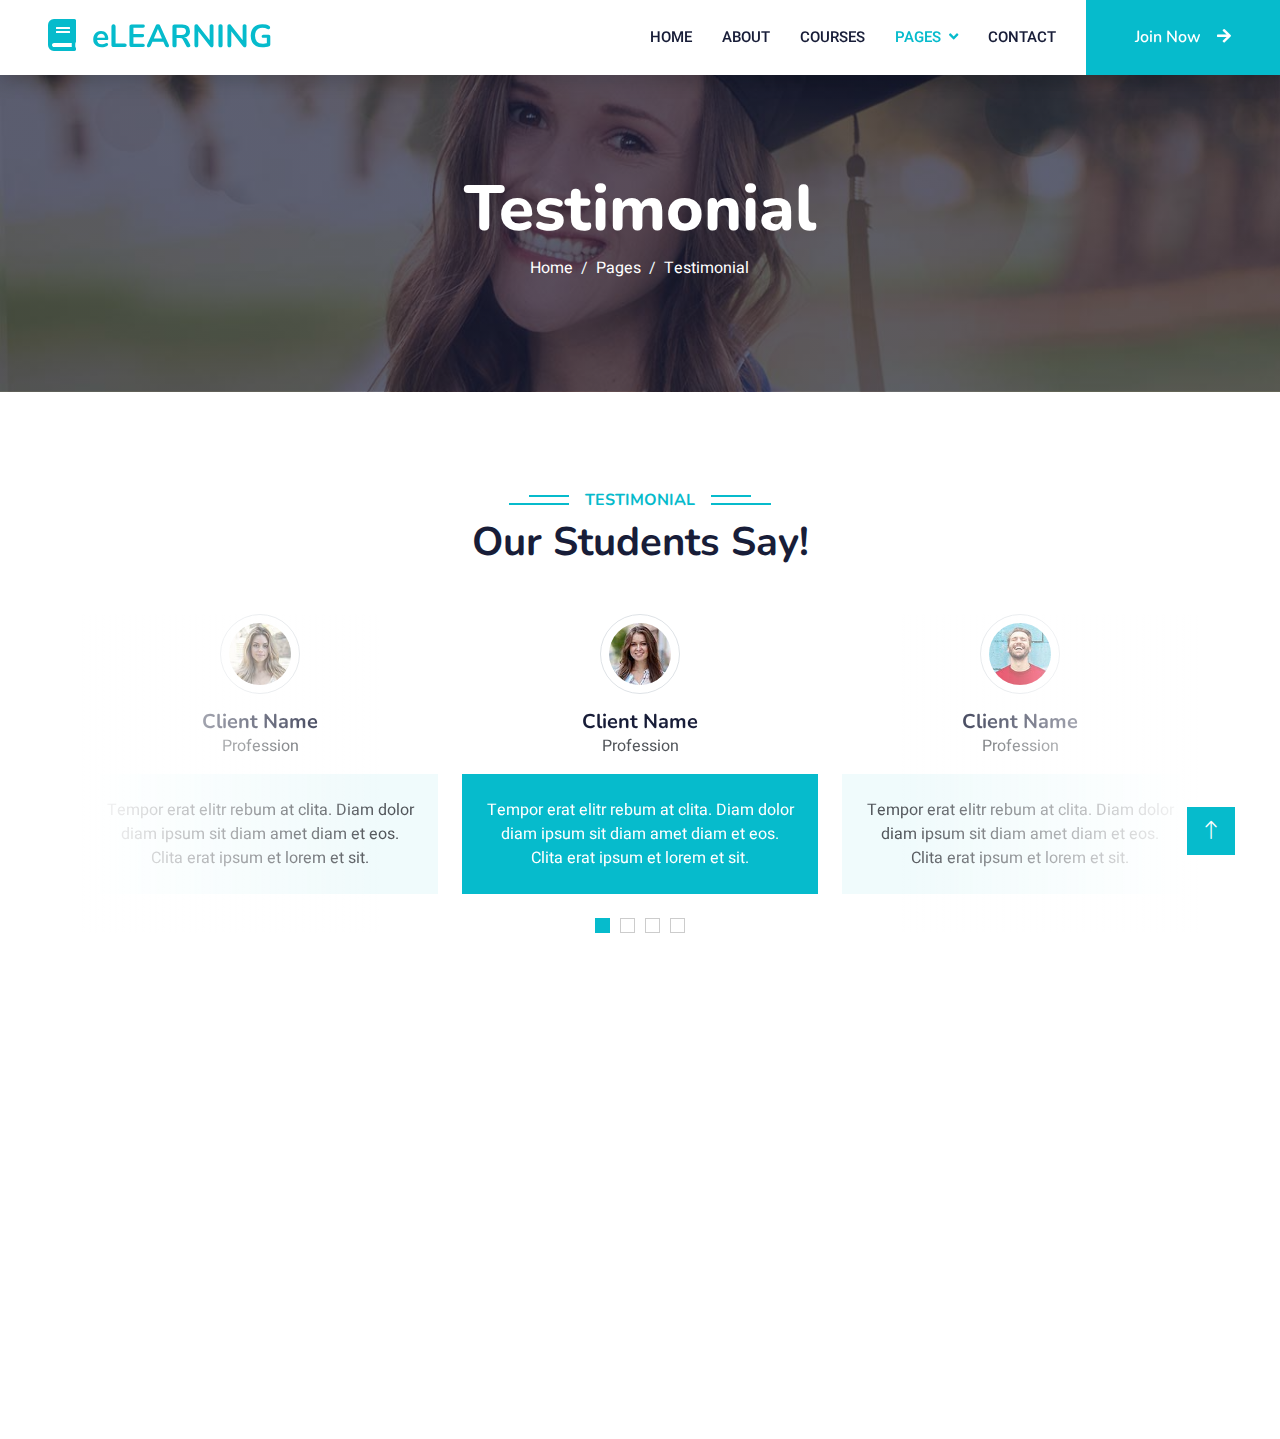
<file: testimonial.html>
<!DOCTYPE html>
<html lang="en">
<head>
<meta charset="utf-8">
<title>eLEARNING - eLearning HTML Template</title>
<meta content="width=device-width, initial-scale=1.0" name="viewport">
<meta content="" name="keywords">
<meta content="" name="description">



<link rel="preconnect" href="https://fonts.googleapis.com/">
<link rel="preconnect" href="https://fonts.gstatic.com/" crossorigin="">
<link href="static/css/css2.css" rel="stylesheet">

<link href="static/css/all.min.css" rel="stylesheet">
<link href="static/css/bootstrap-icons.css" rel="stylesheet">

<link href="static/css/animate.min.css" rel="stylesheet">
<link href="static/css/owl.carousel.min.css" rel="stylesheet">

<link href="static/css/bootstrap.min.css" rel="stylesheet">

<link href="static/css/style.css" rel="stylesheet">
</head>
<body>

<div id="spinner" class="show bg-white position-fixed translate-middle w-100 vh-100 top-50 start-50 d-flex align-items-center justify-content-center">
<div class="spinner-border text-primary" style="width: 3rem; height: 3rem;" role="status">
<span class="sr-only">Loading...</span>
</div>
</div>


<nav class="navbar navbar-expand-lg bg-white navbar-light shadow sticky-top p-0">
<a href="index1.html" class="navbar-brand d-flex align-items-center px-4 px-lg-5">
<h2 class="m-0 text-primary"><i class="fa fa-book me-3"></i>eLEARNING</h2>
</a>
<button type="button" class="navbar-toggler me-4" data-bs-toggle="collapse" data-bs-target="#navbarCollapse">
<span class="navbar-toggler-icon"></span>
</button>
<div class="collapse navbar-collapse" id="navbarCollapse">
<div class="navbar-nav ms-auto p-4 p-lg-0">
<a href="index1.html" class="nav-item nav-link">Home</a>
<a href="about.html" class="nav-item nav-link">About</a>
<a href="courses.html" class="nav-item nav-link">Courses</a>
<div class="nav-item dropdown">
<a href="#" class="nav-link dropdown-toggle active" data-bs-toggle="dropdown">Pages</a>
<div class="dropdown-menu fade-down m-0">
<a href="team.html" class="dropdown-item">Our Team</a>
<a href="" class="dropdown-item active">Testimonial</a>
<a href="404.html" class="dropdown-item">404 Page</a>
</div>
</div>
<a href="contact.html" class="nav-item nav-link">Contact</a>
</div>
<a href="" class="btn btn-primary py-4 px-lg-5 d-none d-lg-block">Join Now<i class="fa fa-arrow-right ms-3"></i></a>
</div>
</nav>


<div class="container-fluid bg-primary py-5 mb-5 page-header">
<div class="container py-5">
<div class="row justify-content-center">
<div class="col-lg-10 text-center">
<h1 class="display-3 text-white animated slideInDown">Testimonial</h1>
<nav aria-label="breadcrumb">
<ol class="breadcrumb justify-content-center">
<li class="breadcrumb-item"><a class="text-white" href="#">Home</a></li>
<li class="breadcrumb-item"><a class="text-white" href="#">Pages</a></li>
<li class="breadcrumb-item text-white active" aria-current="page">Testimonial</li>
</ol>
</nav>
</div>
</div>
</div>
</div>


<div class="container-xxl py-5 wow fadeInUp" data-wow-delay="0.1s">
<div class="container">
<div class="text-center">
<h6 class="section-title bg-white text-center text-primary px-3">Testimonial</h6>
<h1 class="mb-5">Our Students Say!</h1>
</div>
<div class="owl-carousel testimonial-carousel position-relative">
<div class="testimonial-item text-center">
<img class="border rounded-circle p-2 mx-auto mb-3" src="static/picture/testimonial-1.jpg" style="width: 80px; height: 80px;">
<h5 class="mb-0">Client Name</h5>
<p>Profession</p>
<div class="testimonial-text bg-light text-center p-4">
<p class="mb-0">Tempor erat elitr rebum at clita. Diam dolor diam ipsum sit diam amet diam et eos. Clita erat ipsum et lorem et sit.</p>
</div>
</div>
<div class="testimonial-item text-center">
<img class="border rounded-circle p-2 mx-auto mb-3" src="static/picture/testimonial-2.jpg" style="width: 80px; height: 80px;">
<h5 class="mb-0">Client Name</h5>
<p>Profession</p>
<div class="testimonial-text bg-light text-center p-4">
<p class="mb-0">Tempor erat elitr rebum at clita. Diam dolor diam ipsum sit diam amet diam et eos. Clita erat ipsum et lorem et sit.</p>
</div>
</div>
<div class="testimonial-item text-center">
<img class="border rounded-circle p-2 mx-auto mb-3" src="static/picture/testimonial-3.jpg" style="width: 80px; height: 80px;">
<h5 class="mb-0">Client Name</h5>
<p>Profession</p>
<div class="testimonial-text bg-light text-center p-4">
<p class="mb-0">Tempor erat elitr rebum at clita. Diam dolor diam ipsum sit diam amet diam et eos. Clita erat ipsum et lorem et sit.</p>
</div>
</div>
<div class="testimonial-item text-center">
<img class="border rounded-circle p-2 mx-auto mb-3" src="static/picture/testimonial-4.jpg" style="width: 80px; height: 80px;">
<h5 class="mb-0">Client Name</h5>
<p>Profession</p>
<div class="testimonial-text bg-light text-center p-4">
<p class="mb-0">Tempor erat elitr rebum at clita. Diam dolor diam ipsum sit diam amet diam et eos. Clita erat ipsum et lorem et sit.</p>
</div>
</div>
</div>
</div>
</div>


<div class="container-fluid bg-dark text-light footer pt-5 mt-5 wow fadeIn" data-wow-delay="0.1s">
<div class="container py-5">
<div class="row g-5">
<div class="col-lg-3 col-md-6">
<h4 class="text-white mb-3">Quick Link</h4>
<a class="btn btn-link" href="">About Us</a>
<a class="btn btn-link" href="">Contact Us</a>
<a class="btn btn-link" href="">Privacy Policy</a>
<a class="btn btn-link" href="">Terms & Condition</a>
<a class="btn btn-link" href="">FAQs & Help</a>
</div>
<div class="col-lg-3 col-md-6">
<h4 class="text-white mb-3">Contact</h4>
<p class="mb-2"><i class="fa fa-map-marker-alt me-3"></i>123 Street, New York, USA</p>
<p class="mb-2"><i class="fa fa-phone-alt me-3"></i>+012 345 67890</p>
<p class="mb-2"><i class="fa fa-envelope me-3"></i><a href="email-protection.html" class="__cf_email__" data-cfemail="e980878f86a98c91888499858cc78a8684">[email&#160;protected]</a></p>
<div class="d-flex pt-2">
<a class="btn btn-outline-light btn-social" href=""><i class="fab fa-twitter"></i></a>
<a class="btn btn-outline-light btn-social" href=""><i class="fab fa-facebook-f"></i></a>
<a class="btn btn-outline-light btn-social" href=""><i class="fab fa-youtube"></i></a>
<a class="btn btn-outline-light btn-social" href=""><i class="fab fa-linkedin-in"></i></a>
</div>
</div>
<div class="col-lg-3 col-md-6">
<h4 class="text-white mb-3">Gallery</h4>
<div class="row g-2 pt-2">
<div class="col-4">
<img class="img-fluid bg-light p-1" src="static/picture/course-1.jpg" alt="">
</div>
<div class="col-4">
<img class="img-fluid bg-light p-1" src="static/picture/course-2.jpg" alt="">
</div>
<div class="col-4">
<img class="img-fluid bg-light p-1" src="static/picture/course-3.jpg" alt="">
</div>
<div class="col-4">
<img class="img-fluid bg-light p-1" src="static/picture/course-2.jpg" alt="">
</div>
<div class="col-4">
<img class="img-fluid bg-light p-1" src="static/picture/course-3.jpg" alt="">
</div>
<div class="col-4">
<img class="img-fluid bg-light p-1" src="static/picture/course-1.jpg" alt="">
</div>
</div>
</div>
<div class="col-lg-3 col-md-6">
<h4 class="text-white mb-3">Newsletter</h4>
<p>Dolor amet sit justo amet elitr clita ipsum elitr est.</p>
<div class="position-relative mx-auto" style="max-width: 400px;">
<input class="form-control border-0 w-100 py-3 ps-4 pe-5" type="text" placeholder="Your email">
<button type="button" class="btn btn-primary py-2 position-absolute top-0 end-0 mt-2 me-2">SignUp</button>
</div>
</div>
</div>
</div>
<div class="container">
<div class="copyright">
<div class="row">
<div class="col-md-6 text-center text-md-start mb-3 mb-md-0">
Copyright &copy; 2022.Company name All rights reserved.<a target="_blank" href="https://sc.chinaz.com/moban/">&#x7F51;&#x9875;&#x6A21;&#x677F;</a>


</div>
<div class="col-md-6 text-center text-md-end">
<div class="footer-menu">
<a href="">Home</a>
<a href="">Cookies</a>
<a href="">Help</a>
<a href="">FQAs</a>
</div>
</div>
</div>
</div>
</div>
</div>


<a href="#" class="btn btn-lg btn-primary btn-lg-square back-to-top"><i class="bi bi-arrow-up"></i></a>

<script data-cfasync="false" src="static/js/email-decode.min.js"></script><script src="static/js/jquery-3.4.1.min.js" type="5dc0857bdc48c0b080fbaf30-text/javascript"></script>
<script src="static/js/bootstrap.bundle.min.js" type="5dc0857bdc48c0b080fbaf30-text/javascript"></script>
<script src="static/js/wow.min.js" type="5dc0857bdc48c0b080fbaf30-text/javascript"></script>
<script src="static/js/easing.min.js" type="5dc0857bdc48c0b080fbaf30-text/javascript"></script>
<script src="static/js/waypoints.min.js" type="5dc0857bdc48c0b080fbaf30-text/javascript"></script>
<script src="static/js/owl.carousel.min.js" type="5dc0857bdc48c0b080fbaf30-text/javascript"></script>

<script src="static/js/main.js" type="5dc0857bdc48c0b080fbaf30-text/javascript"></script>
<script src="static/js/rocket-loader.min.js" data-cf-settings="5dc0857bdc48c0b080fbaf30-|49" defer=""></script></body>
</html>
</file>
<file: static/css/css2.css>
/* hebrew */
@font-face {
  font-family: 'Heebo';
  font-style: normal;
  font-weight: 400;
  font-display: swap;
  src: url(../font/NGS6v5_NC0k9P9H0TbFzsQ.woff2) format('woff2');
  unicode-range: U+0590-05FF, U+200C-2010, U+20AA, U+25CC, U+FB1D-FB4F;
}
/* latin */
@font-face {
  font-family: 'Heebo';
  font-style: normal;
  font-weight: 400;
  font-display: swap;
  src: url(../font/NGS6v5_NC0k9P9H2TbE.woff2) format('woff2');
  unicode-range: U+0000-00FF, U+0131, U+0152-0153, U+02BB-02BC, U+02C6, U+02DA, U+02DC, U+2000-206F, U+2074, U+20AC, U+2122, U+2191, U+2193, U+2212, U+2215, U+FEFF, U+FFFD;
}
/* hebrew */
@font-face {
  font-family: 'Heebo';
  font-style: normal;
  font-weight: 500;
  font-display: swap;
  src: url(../font/NGS6v5_NC0k9P9H0TbFzsQ.woff2) format('woff2');
  unicode-range: U+0590-05FF, U+200C-2010, U+20AA, U+25CC, U+FB1D-FB4F;
}
/* latin */
@font-face {
  font-family: 'Heebo';
  font-style: normal;
  font-weight: 500;
  font-display: swap;
  src: url(../font/NGS6v5_NC0k9P9H2TbE.woff2) format('woff2');
  unicode-range: U+0000-00FF, U+0131, U+0152-0153, U+02BB-02BC, U+02C6, U+02DA, U+02DC, U+2000-206F, U+2074, U+20AC, U+2122, U+2191, U+2193, U+2212, U+2215, U+FEFF, U+FFFD;
}
/* hebrew */
@font-face {
  font-family: 'Heebo';
  font-style: normal;
  font-weight: 600;
  font-display: swap;
  src: url(../font/NGS6v5_NC0k9P9H0TbFzsQ.woff2) format('woff2');
  unicode-range: U+0590-05FF, U+200C-2010, U+20AA, U+25CC, U+FB1D-FB4F;
}
/* latin */
@font-face {
  font-family: 'Heebo';
  font-style: normal;
  font-weight: 600;
  font-display: swap;
  src: url(../font/NGS6v5_NC0k9P9H2TbE.woff2) format('woff2');
  unicode-range: U+0000-00FF, U+0131, U+0152-0153, U+02BB-02BC, U+02C6, U+02DA, U+02DC, U+2000-206F, U+2074, U+20AC, U+2122, U+2191, U+2193, U+2212, U+2215, U+FEFF, U+FFFD;
}
/* cyrillic-ext */
@font-face {
  font-family: 'Nunito';
  font-style: normal;
  font-weight: 600;
  font-display: swap;
  src: url(../font/XRXV3I6Li01BKofIOOaBXso.woff2) format('woff2');
  unicode-range: U+0460-052F, U+1C80-1C88, U+20B4, U+2DE0-2DFF, U+A640-A69F, U+FE2E-FE2F;
}
/* cyrillic */
@font-face {
  font-family: 'Nunito';
  font-style: normal;
  font-weight: 600;
  font-display: swap;
  src: url(../font/XRXV3I6Li01BKofIMeaBXso.woff2) format('woff2');
  unicode-range: U+0400-045F, U+0490-0491, U+04B0-04B1, U+2116;
}
/* vietnamese */
@font-face {
  font-family: 'Nunito';
  font-style: normal;
  font-weight: 600;
  font-display: swap;
  src: url(../font/XRXV3I6Li01BKofIOuaBXso.woff2) format('woff2');
  unicode-range: U+0102-0103, U+0110-0111, U+0128-0129, U+0168-0169, U+01A0-01A1, U+01AF-01B0, U+1EA0-1EF9, U+20AB;
}
/* latin-ext */
@font-face {
  font-family: 'Nunito';
  font-style: normal;
  font-weight: 600;
  font-display: swap;
  src: url(../font/XRXV3I6Li01BKofIO-aBXso.woff2) format('woff2');
  unicode-range: U+0100-024F, U+0259, U+1E00-1EFF, U+2020, U+20A0-20AB, U+20AD-20CF, U+2113, U+2C60-2C7F, U+A720-A7FF;
}
/* latin */
@font-face {
  font-family: 'Nunito';
  font-style: normal;
  font-weight: 600;
  font-display: swap;
  src: url(../font/XRXV3I6Li01BKofINeaB.woff2) format('woff2');
  unicode-range: U+0000-00FF, U+0131, U+0152-0153, U+02BB-02BC, U+02C6, U+02DA, U+02DC, U+2000-206F, U+2074, U+20AC, U+2122, U+2191, U+2193, U+2212, U+2215, U+FEFF, U+FFFD;
}
/* cyrillic-ext */
@font-face {
  font-family: 'Nunito';
  font-style: normal;
  font-weight: 700;
  font-display: swap;
  src: url(../font/XRXV3I6Li01BKofIOOaBXso.woff2) format('woff2');
  unicode-range: U+0460-052F, U+1C80-1C88, U+20B4, U+2DE0-2DFF, U+A640-A69F, U+FE2E-FE2F;
}
/* cyrillic */
@font-face {
  font-family: 'Nunito';
  font-style: normal;
  font-weight: 700;
  font-display: swap;
  src: url(../font/XRXV3I6Li01BKofIMeaBXso.woff2) format('woff2');
  unicode-range: U+0400-045F, U+0490-0491, U+04B0-04B1, U+2116;
}
/* vietnamese */
@font-face {
  font-family: 'Nunito';
  font-style: normal;
  font-weight: 700;
  font-display: swap;
  src: url(../font/XRXV3I6Li01BKofIOuaBXso.woff2) format('woff2');
  unicode-range: U+0102-0103, U+0110-0111, U+0128-0129, U+0168-0169, U+01A0-01A1, U+01AF-01B0, U+1EA0-1EF9, U+20AB;
}
/* latin-ext */
@font-face {
  font-family: 'Nunito';
  font-style: normal;
  font-weight: 700;
  font-display: swap;
  src: url(../font/XRXV3I6Li01BKofIO-aBXso.woff2) format('woff2');
  unicode-range: U+0100-024F, U+0259, U+1E00-1EFF, U+2020, U+20A0-20AB, U+20AD-20CF, U+2113, U+2C60-2C7F, U+A720-A7FF;
}
/* latin */
@font-face {
  font-family: 'Nunito';
  font-style: normal;
  font-weight: 700;
  font-display: swap;
  src: url(../font/XRXV3I6Li01BKofINeaB.woff2) format('woff2');
  unicode-range: U+0000-00FF, U+0131, U+0152-0153, U+02BB-02BC, U+02C6, U+02DA, U+02DC, U+2000-206F, U+2074, U+20AC, U+2122, U+2191, U+2193, U+2212, U+2215, U+FEFF, U+FFFD;
}
/* cyrillic-ext */
@font-face {
  font-family: 'Nunito';
  font-style: normal;
  font-weight: 800;
  font-display: swap;
  src: url(../font/XRXV3I6Li01BKofIOOaBXso.woff2) format('woff2');
  unicode-range: U+0460-052F, U+1C80-1C88, U+20B4, U+2DE0-2DFF, U+A640-A69F, U+FE2E-FE2F;
}
/* cyrillic */
@font-face {
  font-family: 'Nunito';
  font-style: normal;
  font-weight: 800;
  font-display: swap;
  src: url(../font/XRXV3I6Li01BKofIMeaBXso.woff2) format('woff2');
  unicode-range: U+0400-045F, U+0490-0491, U+04B0-04B1, U+2116;
}
/* vietnamese */
@font-face {
  font-family: 'Nunito';
  font-style: normal;
  font-weight: 800;
  font-display: swap;
  src: url(../font/XRXV3I6Li01BKofIOuaBXso.woff2) format('woff2');
  unicode-range: U+0102-0103, U+0110-0111, U+0128-0129, U+0168-0169, U+01A0-01A1, U+01AF-01B0, U+1EA0-1EF9, U+20AB;
}
/* latin-ext */
@font-face {
  font-family: 'Nunito';
  font-style: normal;
  font-weight: 800;
  font-display: swap;
  src: url(../font/XRXV3I6Li01BKofIO-aBXso.woff2) format('woff2');
  unicode-range: U+0100-024F, U+0259, U+1E00-1EFF, U+2020, U+20A0-20AB, U+20AD-20CF, U+2113, U+2C60-2C7F, U+A720-A7FF;
}
/* latin */
@font-face {
  font-family: 'Nunito';
  font-style: normal;
  font-weight: 800;
  font-display: swap;
  src: url(../font/XRXV3I6Li01BKofINeaB.woff2) format('woff2');
  unicode-range: U+0000-00FF, U+0131, U+0152-0153, U+02BB-02BC, U+02C6, U+02DA, U+02DC, U+2000-206F, U+2074, U+20AC, U+2122, U+2191, U+2193, U+2212, U+2215, U+FEFF, U+FFFD;
}
</file>
<file: static/css/style.css>
/********** Template CSS **********/
:root {
    --primary: #06BBCC;
    --light: #F0FBFC;
    --dark: #181d38;
}

.fw-medium {
    font-weight: 600 !important;
}

.fw-semi-bold {
    font-weight: 700 !important;
}

.back-to-top {
    position: fixed;
    display: none;
    right: 45px;
    bottom: 45px;
    z-index: 99;
}


/*** Spinner ***/
#spinner {
    opacity: 0;
    visibility: hidden;
    transition: opacity .5s ease-out, visibility 0s linear .5s;
    z-index: 99999;
}

#spinner.show {
    transition: opacity .5s ease-out, visibility 0s linear 0s;
    visibility: visible;
    opacity: 1;
}


/*** Button ***/
.btn {
    font-family: 'Nunito', sans-serif;
    font-weight: 600;
    transition: .5s;
}

.btn.btn-primary,
.btn.btn-secondary {
    color: #FFFFFF;
}

.btn-square {
    width: 38px;
    height: 38px;
}

.btn-sm-square {
    width: 32px;
    height: 32px;
}

.btn-lg-square {
    width: 48px;
    height: 48px;
}

.btn-square,
.btn-sm-square,
.btn-lg-square {
    padding: 0;
    display: flex;
    align-items: center;
    justify-content: center;
    font-weight: normal;
    border-radius: 0px;
}


/*** Navbar ***/
.navbar .dropdown-toggle::after {
    border: none;
    content: "\f107";
    font-family: "Font Awesome 5 Free";
    font-weight: 900;
    vertical-align: middle;
    margin-left: 8px;
}

.navbar-light .navbar-nav .nav-link {
    margin-right: 30px;
    padding: 25px 0;
    color: #FFFFFF;
    font-size: 15px;
    text-transform: uppercase;
    outline: none;
}

.navbar-light .navbar-nav .nav-link:hover,
.navbar-light .navbar-nav .nav-link.active {
    color: var(--primary);
}

@media (max-width: 991.98px) {
    .navbar-light .navbar-nav .nav-link  {
        margin-right: 0;
        padding: 10px 0;
    }

    .navbar-light .navbar-nav {
        border-top: 1px solid #EEEEEE;
    }
}

.navbar-light .navbar-brand,
.navbar-light a.btn {
    height: 75px;
}

.navbar-light .navbar-nav .nav-link {
    color: var(--dark);
    font-weight: 500;
}

.navbar-light.sticky-top {
    top: -100px;
    transition: .5s;
}

@media (min-width: 992px) {
    .navbar .nav-item .dropdown-menu {
        display: block;
        margin-top: 0;
        opacity: 0;
        visibility: hidden;
        transition: .5s;
    }

    .navbar .dropdown-menu.fade-down {
        top: 100%;
        transform: rotateX(-75deg);
        transform-origin: 0% 0%;
    }

    .navbar .nav-item:hover .dropdown-menu {
        top: 100%;
        transform: rotateX(0deg);
        visibility: visible;
        transition: .5s;
        opacity: 1;
    }
}


/*** Header carousel ***/
@media (max-width: 768px) {
    .header-carousel .owl-carousel-item {
        position: relative;
        min-height: 500px;
    }
    
    .header-carousel .owl-carousel-item img {
        position: absolute;
        width: 100%;
        height: 100%;
        object-fit: cover;
    }
}

.header-carousel .owl-nav {
    position: absolute;
    top: 50%;
    right: 8%;
    transform: translateY(-50%);
    display: flex;
    flex-direction: column;
}

.header-carousel .owl-nav .owl-prev,
.header-carousel .owl-nav .owl-next {
    margin: 7px 0;
    width: 45px;
    height: 45px;
    display: flex;
    align-items: center;
    justify-content: center;
    color: #FFFFFF;
    background: transparent;
    border: 1px solid #FFFFFF;
    font-size: 22px;
    transition: .5s;
}

.header-carousel .owl-nav .owl-prev:hover,
.header-carousel .owl-nav .owl-next:hover {
    background: var(--primary);
    border-color: var(--primary);
}

.page-header {
    background: linear-gradient(rgba(24, 29, 56, .7), rgba(24, 29, 56, .7)), url(../image/carousel-1.jpg);
    background-position: center center;
    background-repeat: no-repeat;
    background-size: cover;
}

.page-header-inner {
    background: rgba(15, 23, 43, .7);
}

.breadcrumb-item + .breadcrumb-item::before {
    color: var(--light);
}


/*** Section Title ***/
.section-title {
    position: relative;
    display: inline-block;
    text-transform: uppercase;
}

.section-title::before {
    position: absolute;
    content: "";
    width: calc(100% + 80px);
    height: 2px;
    top: 4px;
    left: -40px;
    background: var(--primary);
    z-index: -1;
}

.section-title::after {
    position: absolute;
    content: "";
    width: calc(100% + 120px);
    height: 2px;
    bottom: 5px;
    left: -60px;
    background: var(--primary);
    z-index: -1;
}

.section-title.text-start::before {
    width: calc(100% + 40px);
    left: 0;
}

.section-title.text-start::after {
    width: calc(100% + 60px);
    left: 0;
}


/*** Service ***/
.service-item {
    background: var(--light);
    transition: .5s;
}

.service-item:hover {
    margin-top: -10px;
    background: var(--primary);
}

.service-item * {
    transition: .5s;
}

.service-item:hover * {
    color: var(--light) !important;
}


/*** Categories & Courses ***/
.category img,
.course-item img {
    transition: .5s;
}

.category a:hover img,
.course-item:hover img {
    transform: scale(1.1);
}


/*** Team ***/
.team-item img {
    transition: .5s;
}

.team-item:hover img {
    transform: scale(1.1);
}


/*** Testimonial ***/
.testimonial-carousel::before {
    position: absolute;
    content: "";
    top: 0;
    left: 0;
    height: 100%;
    width: 0;
    background: linear-gradient(to right, rgba(255, 255, 255, 1) 0%, rgba(255, 255, 255, 0) 100%);
    z-index: 1;
}

.testimonial-carousel::after {
    position: absolute;
    content: "";
    top: 0;
    right: 0;
    height: 100%;
    width: 0;
    background: linear-gradient(to left, rgba(255, 255, 255, 1) 0%, rgba(255, 255, 255, 0) 100%);
    z-index: 1;
}

@media (min-width: 768px) {
    .testimonial-carousel::before,
    .testimonial-carousel::after {
        width: 200px;
    }
}

@media (min-width: 992px) {
    .testimonial-carousel::before,
    .testimonial-carousel::after {
        width: 300px;
    }
}

.testimonial-carousel .owl-item .testimonial-text,
.testimonial-carousel .owl-item.center .testimonial-text * {
    transition: .5s;
}

.testimonial-carousel .owl-item.center .testimonial-text {
    background: var(--primary) !important;
}

.testimonial-carousel .owl-item.center .testimonial-text * {
    color: #FFFFFF !important;
}

.testimonial-carousel .owl-dots {
    margin-top: 24px;
    display: flex;
    align-items: flex-end;
    justify-content: center;
}

.testimonial-carousel .owl-dot {
    position: relative;
    display: inline-block;
    margin: 0 5px;
    width: 15px;
    height: 15px;
    border: 1px solid #CCCCCC;
    transition: .5s;
}

.testimonial-carousel .owl-dot.active {
    background: var(--primary);
    border-color: var(--primary);
}


/*** Footer ***/
.footer .btn.btn-social {
    margin-right: 5px;
    width: 35px;
    height: 35px;
    display: flex;
    align-items: center;
    justify-content: center;
    color: var(--light);
    font-weight: normal;
    border: 1px solid #FFFFFF;
    border-radius: 35px;
    transition: .3s;
}

.footer .btn.btn-social:hover {
    color: var(--primary);
}

.footer .btn.btn-link {
    display: block;
    margin-bottom: 5px;
    padding: 0;
    text-align: left;
    color: #FFFFFF;
    font-size: 15px;
    font-weight: normal;
    text-transform: capitalize;
    transition: .3s;
}

.footer .btn.btn-link::before {
    position: relative;
    content: "\f105";
    font-family: "Font Awesome 5 Free";
    font-weight: 900;
    margin-right: 10px;
}

.footer .btn.btn-link:hover {
    letter-spacing: 1px;
    box-shadow: none;
}

.footer .copyright {
    padding: 25px 0;
    font-size: 15px;
    border-top: 1px solid rgba(256, 256, 256, .1);
}

.footer .copyright a {
    color: var(--light);
}

.footer .footer-menu a {
    margin-right: 15px;
    padding-right: 15px;
    border-right: 1px solid rgba(255, 255, 255, .1);
}

.footer .footer-menu a:last-child {
    margin-right: 0;
    padding-right: 0;
    border-right: none;
}
</file>
